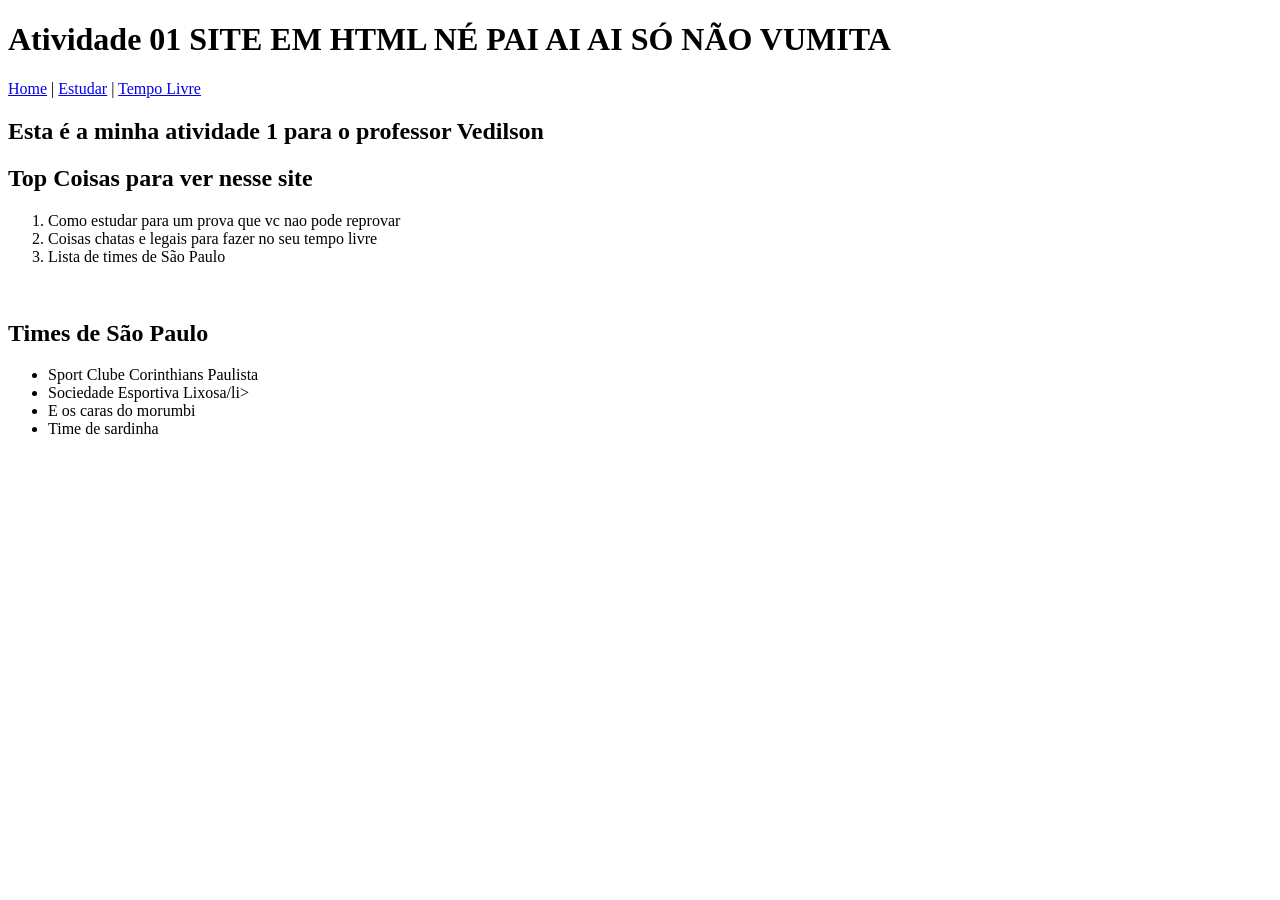
<file: 2 semestre/HTML/Atividade01HTML/index.html>
<!DOCTYPE html>
<html lang="pt-br">

<head>
    <meta charset="UTF-8">
    <meta name="viewport" content="width=device-width, initial-scale=1.0">
    <title> RAFEX | Home</title>
</head>

<body>

    <h1>Atividade 01 SITE EM HTML NÉ PAI AI AI SÓ NÃO VUMITA</h1>

    <p>
        <a href="index.html">Home</a>
        |
        <a href="estudo.html">Estudar</a>
        |
        <a href="livre.html">Tempo Livre</a>
    </p>

    <h2><b>Esta é a minha atividade 1 para o professor Vedilson</b></h2>

    <h2><b>Top Coisas para ver nesse site </b></h2>
    <ol>
        <li>Como estudar para um prova que vc nao pode reprovar </li>
        <li>Coisas chatas e legais para fazer no seu tempo livre</li>
        <li>Lista de times de São Paulo</li>

    </ol>

    <br>

    <h2>Times de São Paulo</h2>
    <ul>
        <li>Sport Clube Corinthians Paulista</li>
        <li>Sociedade Esportiva Lixosa/li>
        <li>E os caras do morumbi</li>
        <li>Time de sardinha</li>
    </ul>

</body>

</html>
</file>
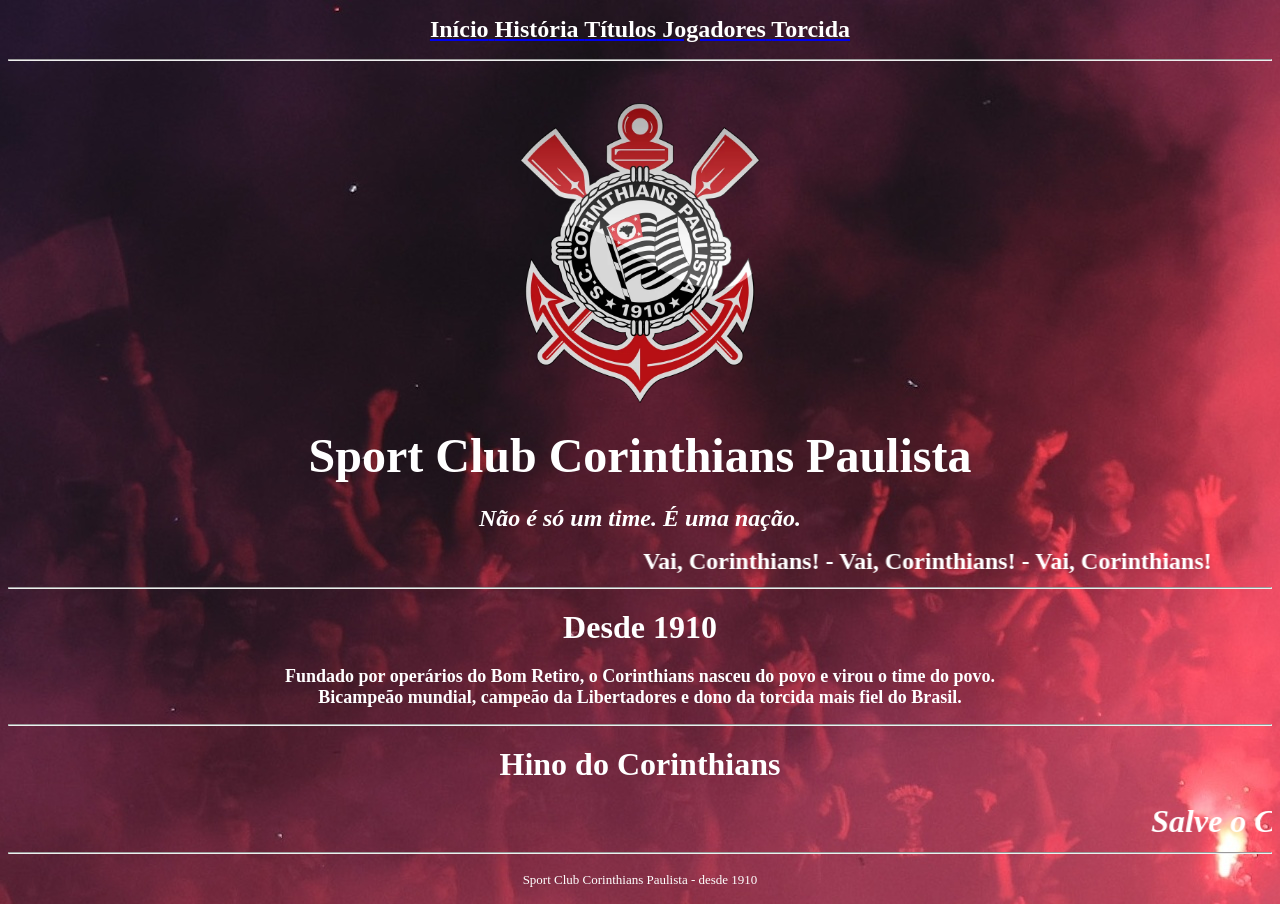
<file: 2 semestre/HTML/Atividade02SiteCriatividade/index.html>
<!DOCTYPE html>
<html lang="pt-br">

<head>
    <meta charset="UTF-8">
    <meta name="viewport" content="width=device-width, initial-scale=1.0">
    <title>Corinthians | Tudo sobre o Timão</title>
</head>

<!-- imagem de fundo da pagina -->

<body background="./img/final-paulista2025.jpg">

    <!-- menu de navegacao entre as paginas -->
    <p align=center>
        <font size="5"><b>
                <a href="./index.html">
                    <font color="white">Início</font>
                </a>
                <a href="./pages/HistoriaDoCorinthians.html">
                    <font color="white">História</font>
                </a>
                <a href="./pages/TitulosDoCorinthians.html">
                    <font color="white">Títulos</font>
                </a>
                <a href="./pages/JogadoresFamososDoCorinthians.html">
                    <font color="white">Jogadores</font>
                </a>
                <a href="./pages/TorcidaDoCorinthians.html">
                    <font color="white">Torcida</font>
                </a>
            </b></font>
    </p>
    <hr>

    <!-- cabecalho com escudo titulo e frase passando -->
    <br>
    <p align=center><img src="./img/timao.webp" alt="escudo do Corinthians" width="300"></p>
    <h1 align=center>
        <font color="white" size="7">Sport Club Corinthians Paulista</font>
    </h1>
    <p align=center>
        <font color="white" size="5"><b><i>Não é só um time. É uma nação.</i></b></font>
    </p>
    <marquee behavior="alternate" scrollamount="4">
        <font color="white" size="5"><b>Vai, Corinthians! - Vai, Corinthians! - Vai, Corinthians!</b></font>
    </marquee>
    <br>
    <hr>

    <!-- secao desde 1910 -->
    <h2 align=center>
        <font color="white" size="6">Desde 1910</font>
    </h2>
    <p align=center>
        <font color="white" size="4"><b>Fundado por operários do Bom Retiro, o Corinthians nasceu do povo e virou o time
                do povo.<br>
                Bicampeão mundial, campeão da Libertadores e dono da torcida mais fiel do Brasil.</b></font>
    </p>
    <hr>

    <!-- secao hino do corinthians -->
    <h2 align=center>
        <font color="white" size="6">Hino do Corinthians</font>
    </h2>
    <marquee behavior="scroll" direction="left" scrollamount="8">
        <font color="white" size="6"><b><i>Salve o Corinthians - O campeão dos campeões - Eternamente - Dentro dos
                    nossos corações - Salve o Corinthians - De tradições e glórias mil - Tu és orgulho - Dos
                    desportistas do Brasil - Teu passado é uma bandeira - Teu presente é uma lição - Figuras entre os
                    primeiros - Do nosso esporte bretão - Corinthians grande - Sempre altaneiro - És do Brasil - O clube
                    mais brasileiro</i></b></font>
    </marquee>
    <hr>

    <!-- rodape do site -->
    <p align=center>
        <font size="2" color="white">Sport Club Corinthians Paulista - desde 1910</font>
    </p>

</body>

</html>
</file>
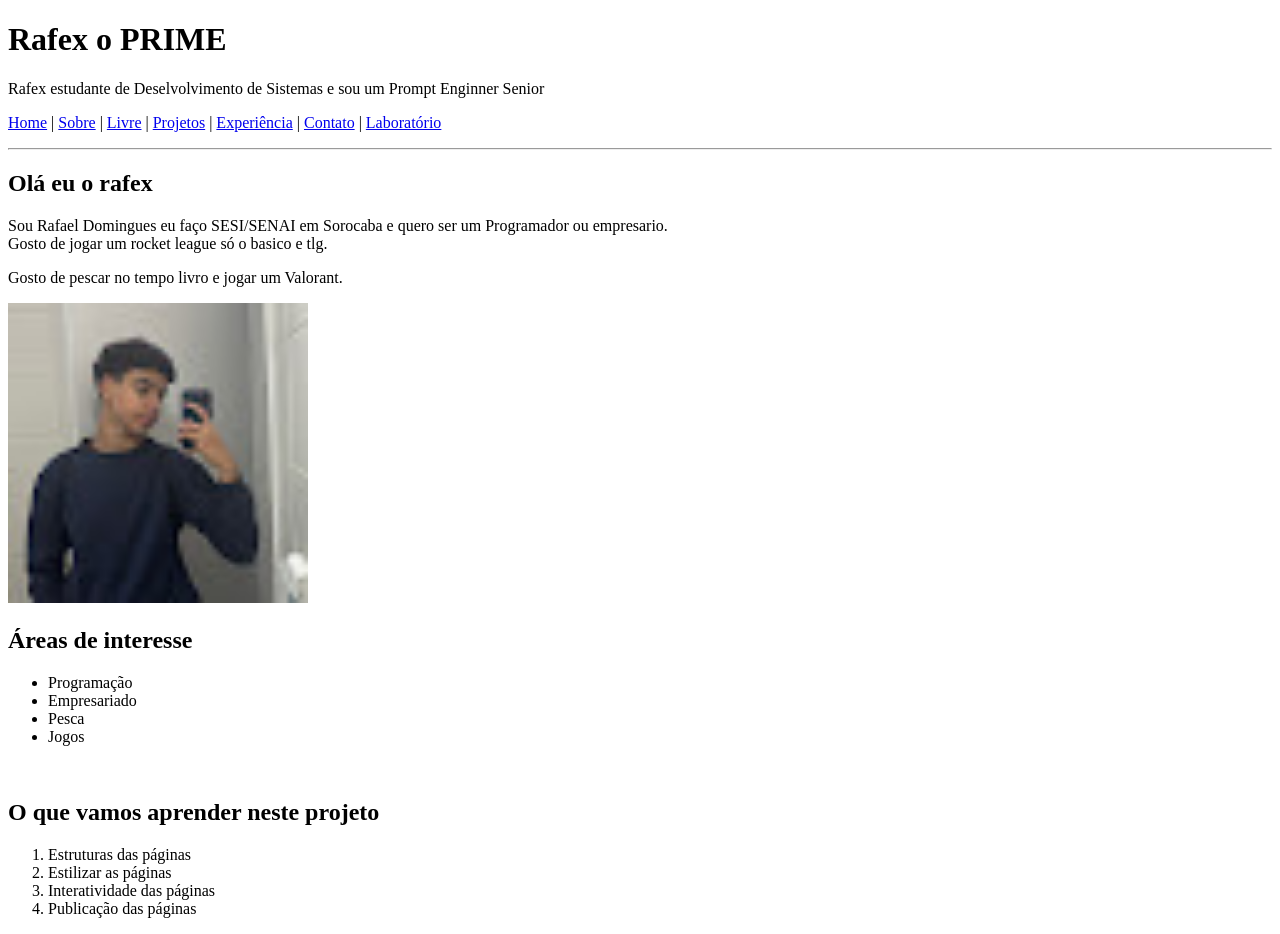
<file: 2 semestre/HTML/Aula01HTML/index.html>
<!DOCTYPE html>
<!-- Informar ao navegador que este ducmento utiliza HTML 5 -->
<html lang="pt-br">
<!--  
    A tag HTML deverá envolver  todo o corpo do site
    O atributo lang informa o que conteúdo está em determinado idioma pt-br = portugues do brasil
    -->

<head>

    <!-- 
         A tag <head> guarda informações sobre a página
         o conteúdo de head normalmente não aparece diretamente na página vísivel
     -->

    <meta charset="UTF-8">
    <!-- UTF-8 difine a condificação de caracteres (á, ç, ã, ü, ë, etc...) -->

    <meta name="viewport" content="width=device-width, initial-scale=1.0">
    <!-- viewport difine a largura do contéudo do site
     width= device - width define que a largura será correspondente ao tamanho de tela do usuario
     intial - scale = 1.0 a define que o zoom será a padrão 
     -->

    <meta name="author" content="O tal do Rafex">
    <!-- author define o autor do site -->

    <meta name="description" content="site muito bom">
    <!-- description define a descrição do site -->

    <title> RAFEX | Inicio </title>
    <!-- title define o título do site -->

</head>

<body>

    <!-- A tag body define o corpo do site
         todo o conteúdo que será exibido na página deve estar dentro da tag body 
     -->

    <h1>Rafex o PRIME</h1>

    <!-- h1 serve para definir o maior titulo do site e so pode ter um por site -->

    <p>Rafex estudante de Deselvolvimento de Sistemas e sou um Prompt Enginner Senior</p>
    <!-- 
        A tag "p" serve para definir um parágrafo de texto
    -->

    <p>
        <a href="index.html">Home</a>
        |
        <a href="sobre.html">Sobre</a>
        |
        <a href="livre.html">Livre</a>
        |
        <a href="projetos.html">Projetos</a>
        |
        <a href="experiencia.html">Experiência</a>
        |
        <a href="contato.html">Contato</a>
        |
        <a href="laboratorio.html" target="_blank">Laboratório</a>

    </p>

    <hr>

    <h2>Olá eu o rafex</h2>
    <p>
        Sou Rafael Domingues eu faço SESI/SENAI em Sorocaba e quero ser um Programador ou empresario. <br>
        Gosto de jogar um rocket league só o basico e tlg.
    </p>
    <p>Gosto de pescar no tempo livro e jogar um Valorant.</p>

    <img src="./img/fotorafex.jpg" alt="Foto do na frente do espelho" width="300">

    <!-- a tag img serv para adicionar imagens ao site
    src = source = sumber
    alt = alternative = alternativo para caso se imagem nao carregar 
    width = largura da imagem em pixels da foto (so colocar um numero sem o px) ex: 200
    height = altura da imagem em pixels da foto (so colocar um numero sem o px) ex: 200
    -->

    <br>

    <h2>Áreas de interesse</h2>
    <ul>
        <li>Programação</li>
        <li>Empresariado</li>
        <li>Pesca</li>
        <li>Jogos</li>
        <!-- lista nao ordenada porque usamos o ul unordered list -->
    </ul>

    <br>

    <h2>O que vamos aprender neste projeto</h2>
    <ol>
        <li>Estruturas das páginas</li>
        <li>Estilizar as páginas</li>
        <li>Interatividade das páginas</li>
        <li>Publicação das páginas</li>
        <!-- Lista ordernada que usa o ol orderned list -->
    </ol>

</body>

</html>
</file>
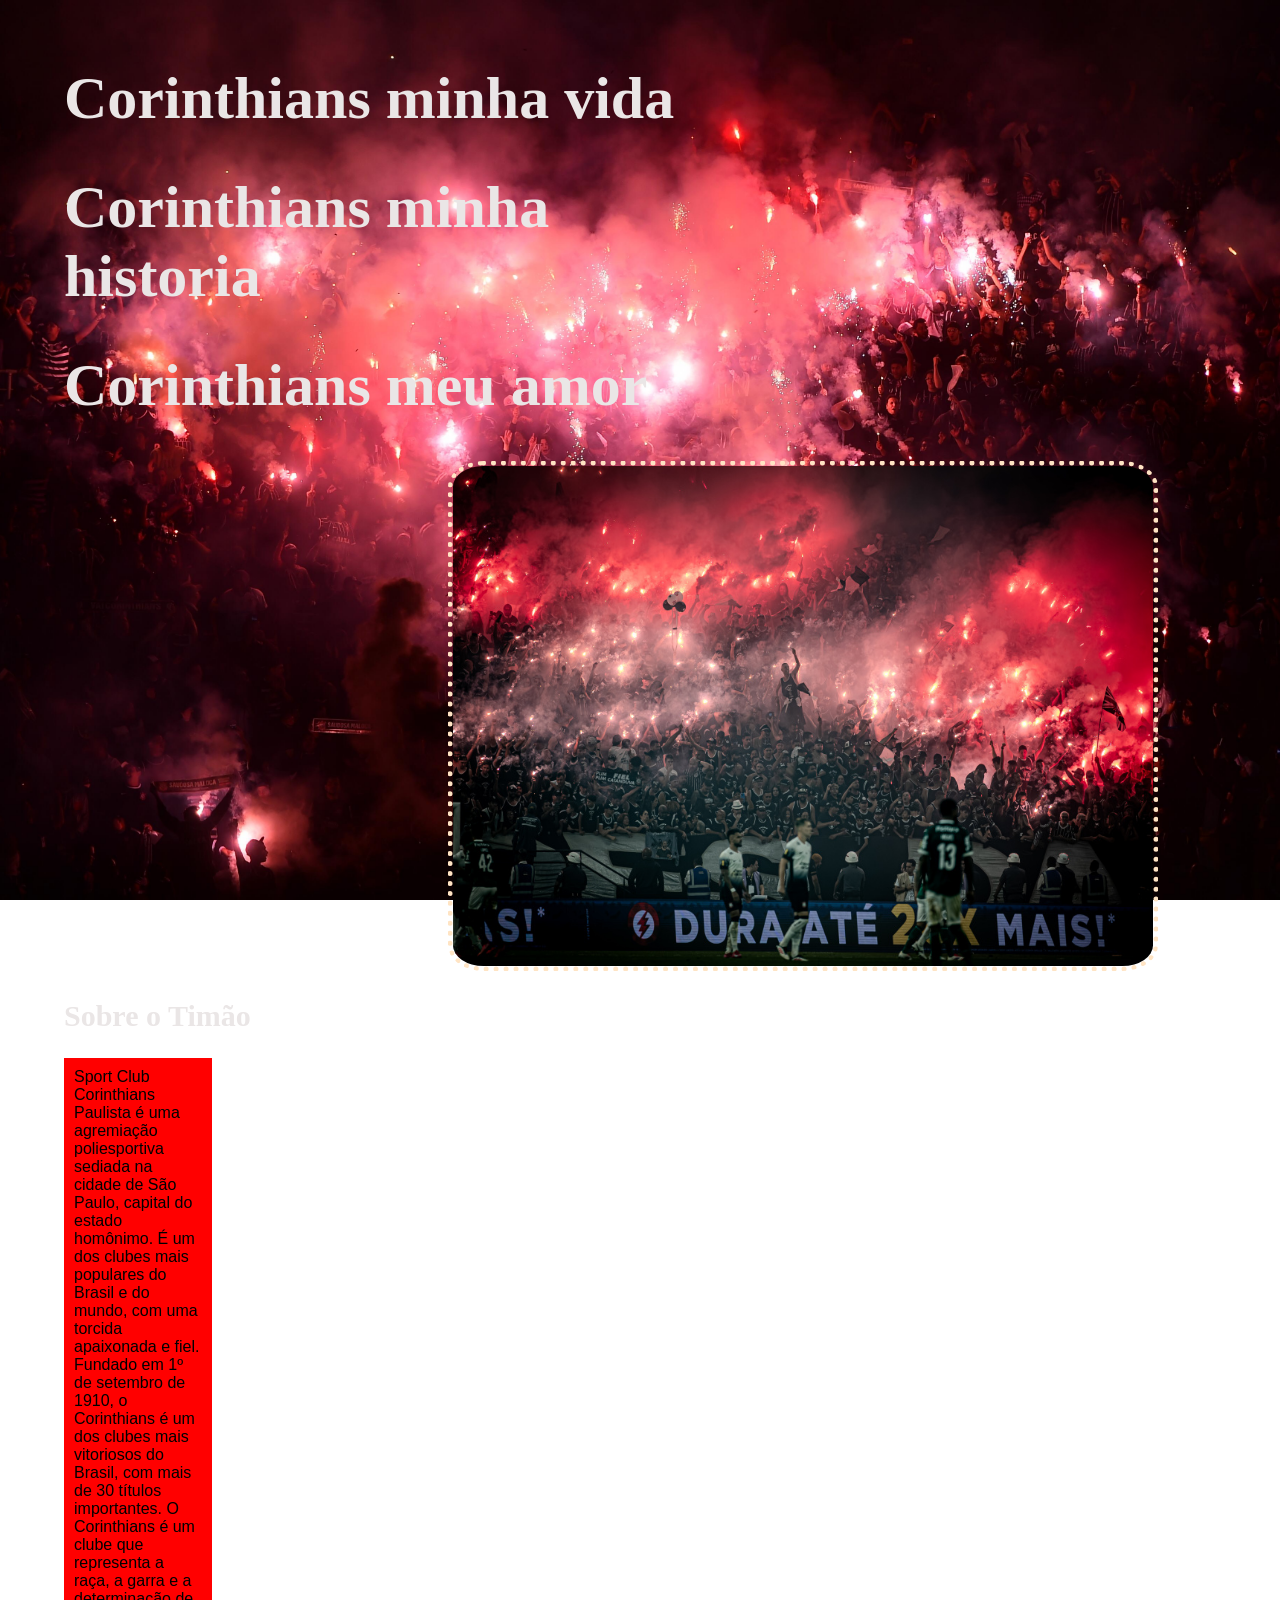
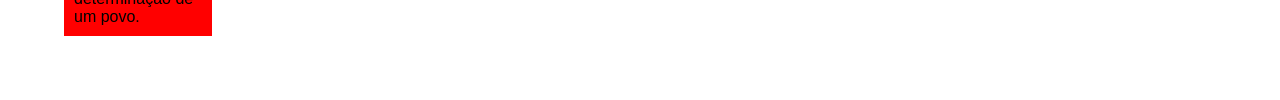
<file: 2 semestre/HTML/Aula02HTML/index.html>
<!DOCTYPE html>
<html lang="pt-br">

<head>
    <meta charset="UTF-8">
    <meta name="viewport" content="width=device-width, initial-scale=1.0">

    <style>
        body {
            background-image: url(./img/Sinalizadores.jpg);
            /* Aumenta o tamanho da imagem */
            background-size: cover;
            /* Deixa a imagem fixada */
            background-attachment: fixed;
            /* Cobre o fundo */
            background-repeat: no-repeat;
            /* Centraliza a imagem */
            background-position: center;
            /* Adiciona um gradiente ao fundo */
            width: 50%;
            margin: 5%;
        }

        h1 {
            font-family: serif;
            font-size: 60px;
            text-align: left;
            color: rgb(234, 230, 230);
        }

        #foto-torcida2025 {
            border-radius: 5%;
            margin-left: 60%;
            border-top: 3%;
            width: 700px;
            height: 500px;
            border-width: 5px;
            border-color: bisque;
            border-style: dotted;
        }

        p {
            font-family: 'Segoe UI', Tahoma, Geneva, Verdana, sans-serif;
            width: 20%;
            background-color: rgb(255, 0, 0);
            border: dotted 10px red;

        }

        h2 {
            font-family: serif;
            font-size: 30px;
            text-align: left;
            text-shadow: 4px 5%4px 2px rgb(233, 31, 31);
            color: rgb(234, 230, 230);
        }

        .sobre-mim {
            margin-top: 5%;
            margin-bottom: 5%;
            margin-left: 5%;
            margin-right: 5%;
        }

    </style>

    <title>Sport Clube Corinthians Paulista</title>
</head>

<body>
    <h1>Corinthians minha vida</h1>
    <h1>Corinthians minha historia</h1>
    <h1>Corinthians meu amor</h1>


    <img id="foto-torcida2025" src="./img/paulista2025.jpg" alt="foto yuri alberto de lado">

    <h2>Sobre o Timão</h2>
    <p id="sobre-min">
        Sport Club Corinthians Paulista é uma agremiação poliesportiva sediada na cidade de São Paulo, capital do estado
        homônimo. É um dos clubes mais populares do Brasil e do mundo, com uma torcida apaixonada e fiel.
        Fundado em 1º de setembro de 1910, o Corinthians é um dos clubes mais vitoriosos do Brasil, com mais de 30
        títulos importantes.
        O Corinthians é um clube que representa a raça, a garra e a determinação de um povo.
    </p>


</body>

</html>
</file>
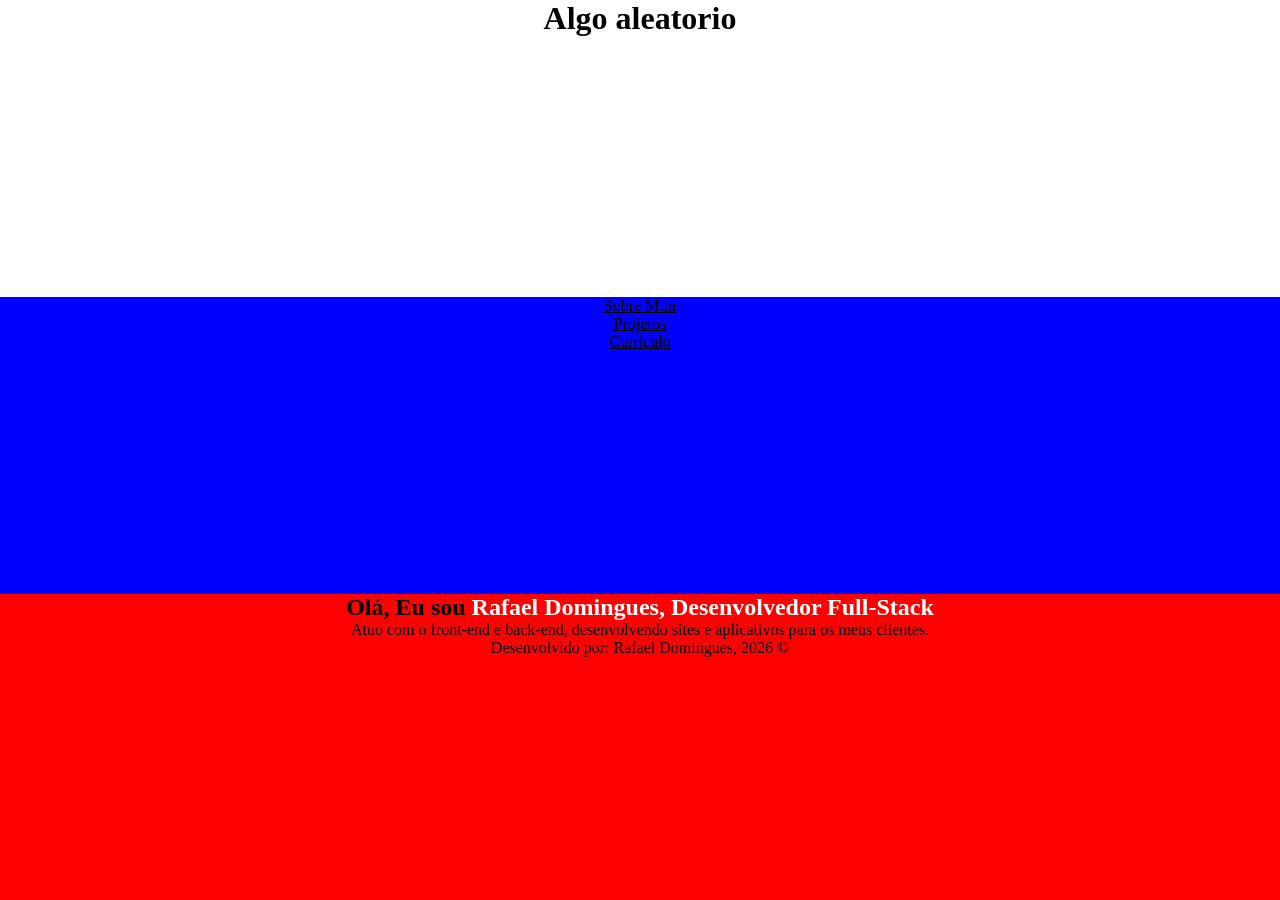
<file: 2 semestre/HTML/Aula04HTML/index.html>
<!DOCTYPE html>
<html lang="en">
<head>
    <meta charset="UTF-8">
    <meta name="viewport" content="width=h1, initial-scale=1.0">
    <title>Document</title>
    <link rel="stylesheet" href="./style/style.css">
</head>
<body>

    <div class="header">  
        <h1>Algo aleatorio </h1>
    </div>

    <div class="main">
        <ul>
            <li>
                <a href=".pages/SobreMim.html">Sobre Mim</a>
            </li>
            <li>
                <a href=".pages/Projetos.html">Projetos</a>
            </li>
            <li>
                <a href="./pages/Curriculo.html">Curriculo</a>
            </li>
        </ul>
    </div>

    <div class="footer">

        <h2>Olá, Eu sou <span id="meu-nome">Rafael Domingues, Desenvolvedor Full-Stack</span></h2>
        
        <p> Atuo com o front-end e back-end, desenvolvendo sites e aplicativos para os meus clientes.</p>

        <p>Desenvolvido por: Rafael Domingues, 2026 &copy;</p>
    </div>
        
    
</body>
</html>
</file>
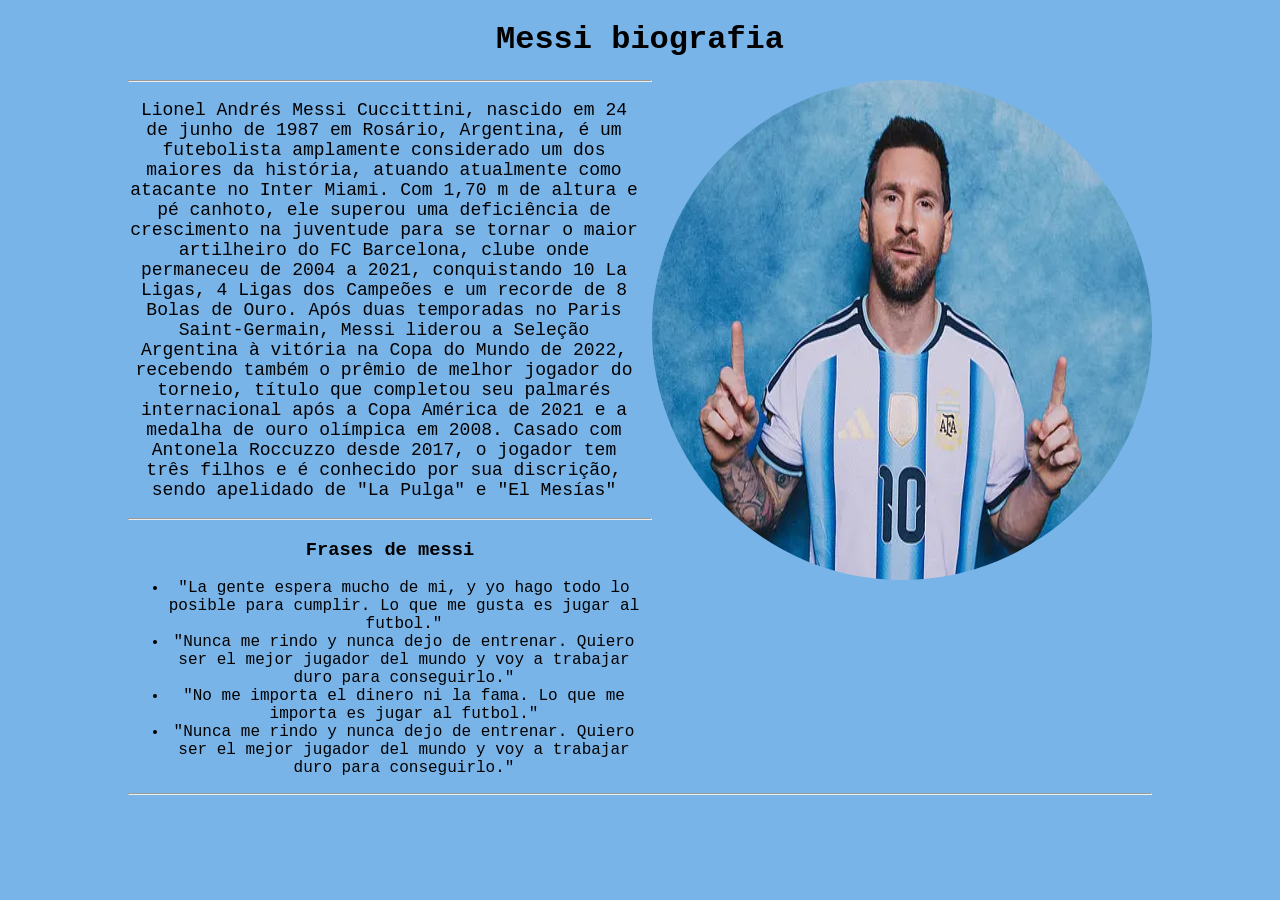
<file: 2 semestre/HTML/Biografia/index.html>
<!DOCTYPE html>
<html lang="pt-br">
<head>
    <meta charset="UTF-8">
    <meta name="viewport" content="width=, initial-scale=1.0">
    <title>Messi Biografia</title>
    <meta name="description" content="Biografia Rafael Domingues">
    <meta name="keywords" content="Rafael Domingues, Biografia, Desenvolvimento de Sistemas, Senai">
    <meta name="author" content="Rafael Domingues">

    <style>

        body{
            background-color: rgb(121, 180, 232);
            margin-left: 10%;
            margin-right: 10%;
        }

        title{
            background-color: bisque;
            font-family: 'Courier New', Courier, monospace;
            color:black;   
        }
        p{
            text-align: center;
            font-family: 'Courier New', Courier, monospace;
            color:black;  
            margin-right: 50%; 
            font-size: large;
        }

        img{
            width: 500px;
            height: 500px;
            float: right;
            border-radius: 50%;
        }

        h1{
            color: black;
            font-family: 'Courier New', Courier, monospace;
            text-align: center;
        }
        h3{
            color: black;
            font-family: 'Courier New', Courier, monospace;
            text-align: center;
        }
        ul{
            color: black;
            font-family: 'Courier New', Courier, monospace;
            text-align: center;
            margin-right: 50%;
            font-size: medium;
        }
    </style>


    
</head>
<body>


    <title>Biografia messi</title>

    <h1>Messi biografia</h1>
    
    <img src="./img/messi.webp" alt="foto do messi com 2 maos para cima apontado para o ceu">

    <hr>

   <p>Lionel Andrés Messi Cuccittini, nascido em 24 de junho de 1987 em Rosário, Argentina, é um futebolista
    amplamente considerado um dos maiores da história, atuando atualmente como atacante no Inter Miami.
    Com 1,70 m de altura e pé canhoto, ele superou uma deficiência de crescimento na juventude para se tornar
    o maior artilheiro do FC Barcelona, clube onde permaneceu de 2004 a 2021, conquistando 10 La Ligas, 4
    Ligas dos Campeões e um recorde de 8 Bolas de Ouro.
    Após duas temporadas no Paris Saint-Germain, Messi liderou a Seleção Argentina à vitória na Copa do Mundo
    de 2022, recebendo também o prêmio de melhor jogador do torneio, título que completou
    seu palmarés internacional após a Copa América de 2021 e a medalha de ouro olímpica em 2008.
    Casado com Antonela Roccuzzo desde 2017, o jogador tem três filhos e é conhecido por sua discrição,
    sendo apelidado de "La Pulga" e "El Mesías"</p>

    <hr>

    <h3>Frases de messi</h3>
    
    <ul>
        <li>"La gente espera mucho de mi, y yo hago todo lo posible para cumplir. Lo que me gusta es jugar al futbol."
        </li>
        <li>"Nunca me rindo y nunca dejo de entrenar. Quiero ser el mejor jugador del mundo y voy a trabajar duro para conseguirlo."
        </li>
        <li>"No me importa el dinero ni la fama. Lo que me importa es jugar al futbol."
        </li>
        <li>"Nunca me rindo y nunca dejo de entrenar. Quiero ser el mejor jugador del mundo y voy a trabajar duro para conseguirlo."
        </li>
    </ul>



    <hr>

    

</body>

</html>
</file>
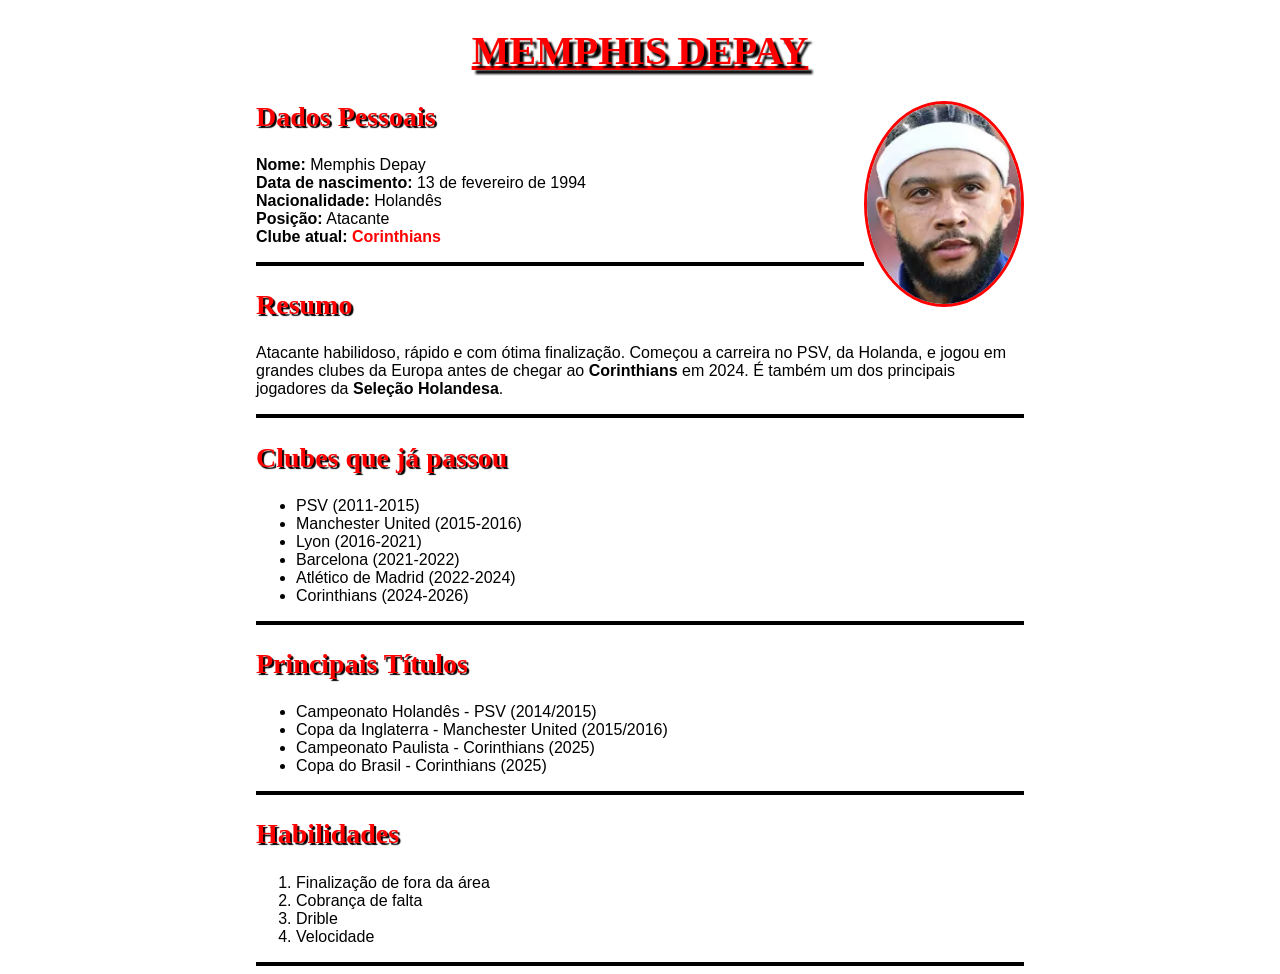
<file: 2 semestre/HTML/Curriculo/index.html>
<!DOCTYPE html>
<html lang="pt-br">
<head>
    <meta charset="UTF-8">
    <meta name="viewport" content="width=device-width, initial-scale=1.0">
    <title>Currículo do MEMPHIS DEPAY</title>

    <style>

        body{
            margin-left: 20%;
            margin-right: 20%;
            font-family: 'Segoe UI', Tahoma, Geneva, Verdana, sans-serif;
        }

        /* foto redonda com borda vermelha, do lado direito */
        #foto-curriculo{
            width: 20%;
            border-radius: 50%;
            border: 3px solid red;
            background-color: red;
            float: right;
        }

        h1{
            color: red;
            text-align: center;
            text-decoration: underline;
            text-shadow: 4px 4px 2px black;
            font-family: 'Times New Roman', Times, serif;
            font-size: 40px;
        }

        h2{
            color: red;
            font-family: 'Times New Roman', Times, serif;
            font-size: 28px;
            text-shadow: 2px 2px 1px black;
        }

        hr{
            border: 2px solid black;
        }

        .destaque{
            color: red;
        }

    </style>

</head>
<body>
    <h1>MEMPHIS DEPAY</h1>
    <img id="foto-curriculo" src="./img/memphis.webp" alt="Foto do Memphis Depay">

    <h2>Dados Pessoais</h2>
    <p id="texto-memphis">
        <b>Nome:</b> Memphis Depay <br>
        <b>Data de nascimento:</b> 13 de fevereiro de 1994 <br>
        <b>Nacionalidade:</b> Holandês <br>
        <b>Posição:</b> Atacante <br>
        <b>Clube atual:</b> <b class="destaque">Corinthians</b>
    </p>
    <hr>

    <h2>Resumo</h2>
    <p>
        Atacante habilidoso, rápido e com ótima finalização. Começou a carreira no PSV, da Holanda,
        e jogou em grandes clubes da Europa antes de chegar ao <b>Corinthians</b> em 2024.
        É também um dos principais jogadores da <b>Seleção Holandesa</b>.
    </p>
    <hr>

    <h2>Clubes que já passou</h2>
    <ul id="Clubes-memphis">
        <li>PSV (2011-2015)</li>
        <li>Manchester United (2015-2016)</li>
        <li>Lyon (2016-2021)</li>
        <li>Barcelona (2021-2022)</li>
        <li>Atlético de Madrid (2022-2024)</li>
        <li>Corinthians (2024-2026)</li>
    </ul>
    <hr>

    <h2>Principais Títulos</h2>
    <ul>
        <li>Campeonato Holandês - PSV (2014/2015)</li>
        <li>Copa da Inglaterra - Manchester United (2015/2016)</li>
        <li>Campeonato Paulista - Corinthians (2025)</li>
        <li>Copa do Brasil - Corinthians (2025)</li>
    </ul>
    <hr>

    <h2>Habilidades</h2>
    <ol>
        <li>Finalização de fora da área</li>
        <li>Cobrança de falta</li>
        <li>Drible</li>
        <li>Velocidade</li>
    </ol>
    <hr>


</body>
</html>
</file>
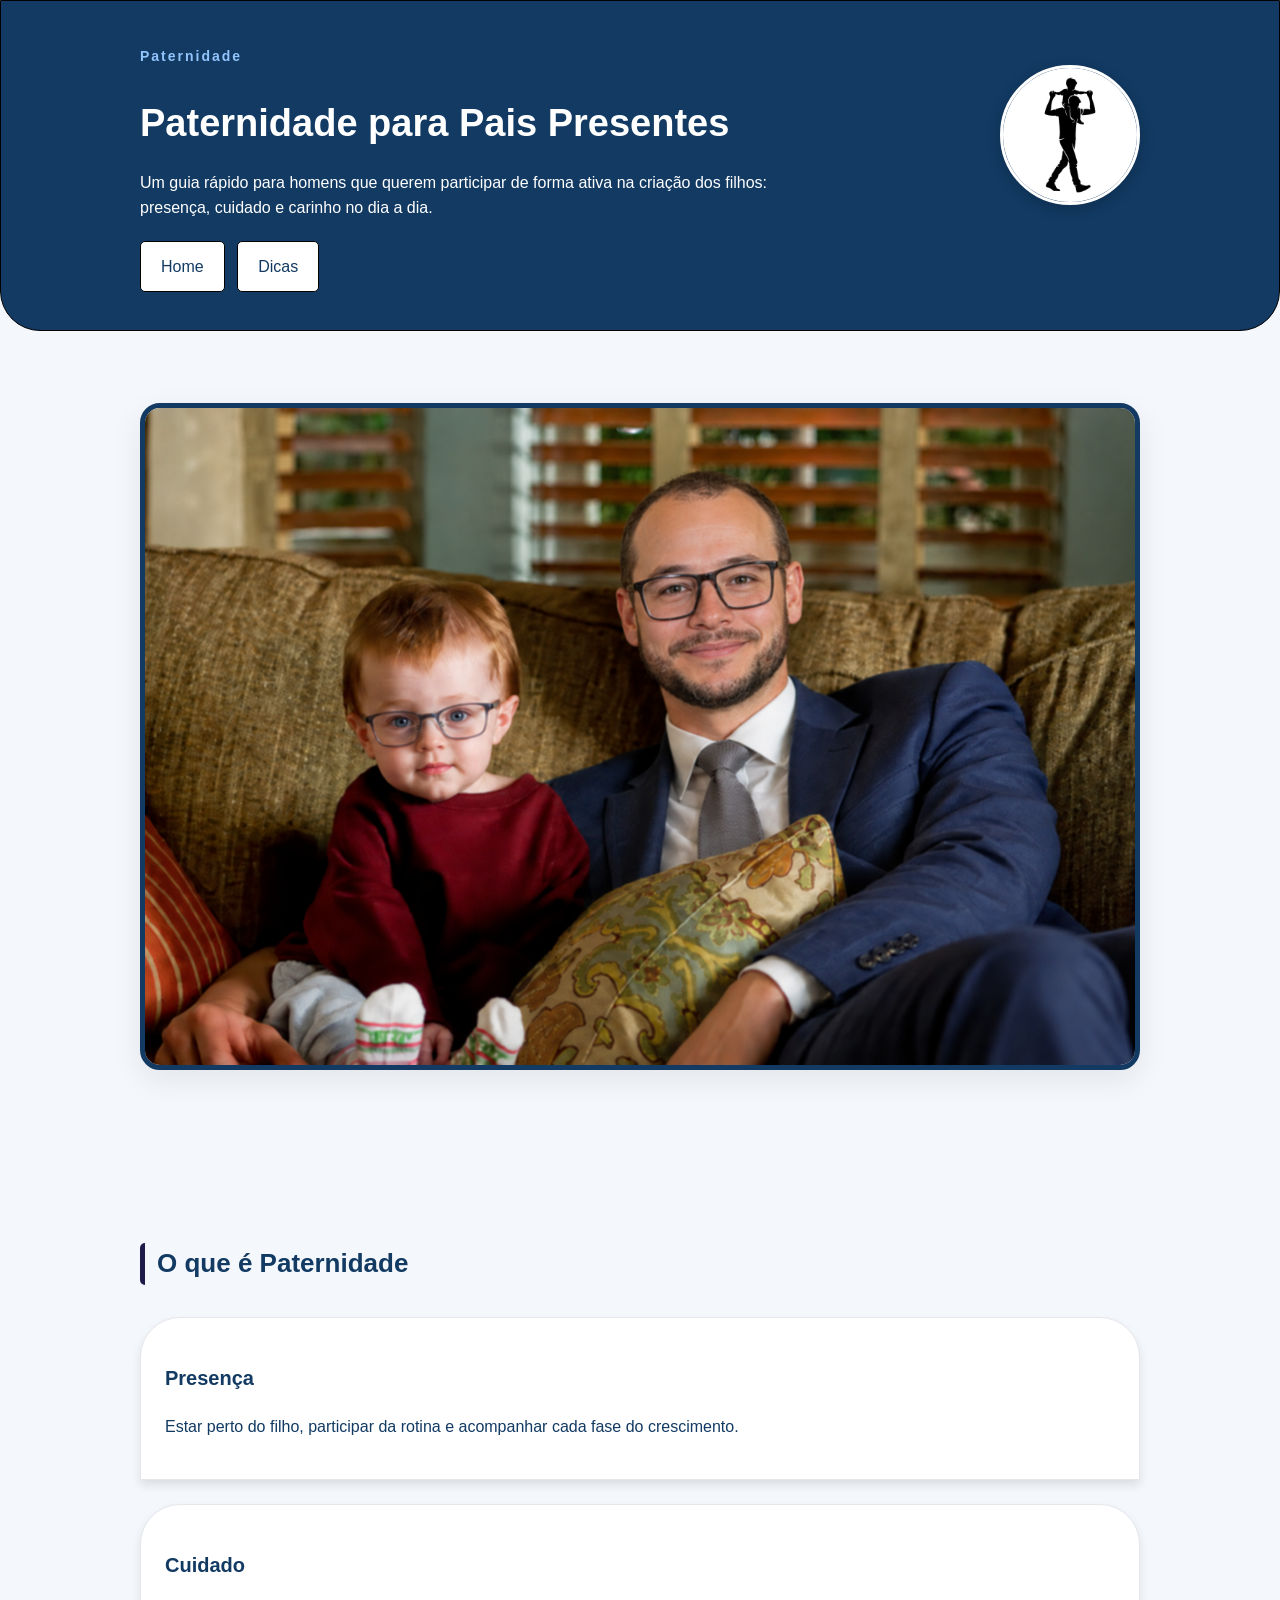
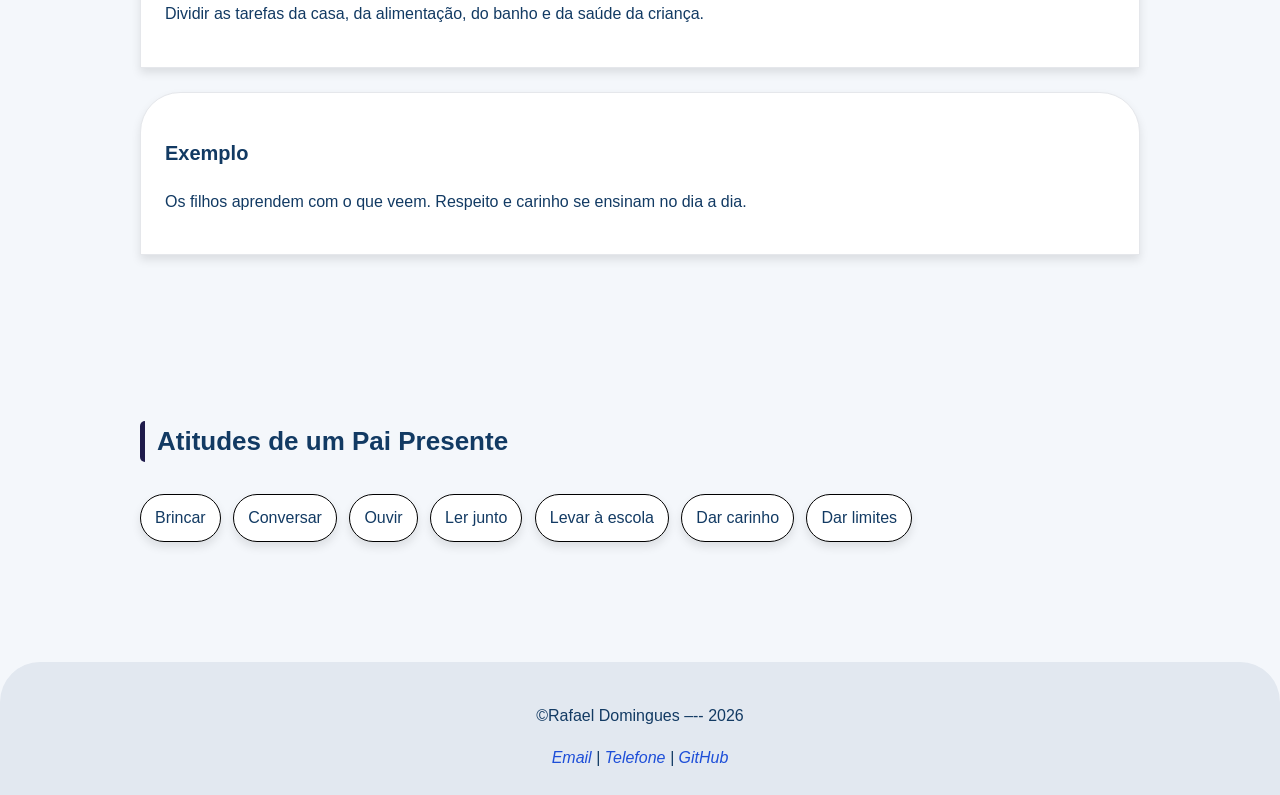
<file: 2 semestre/Sites/SiteMaternidade/index.html>
<!DOCTYPE html>
<html lang="pt-br">
<head>
    <meta charset="UTF-8">
    <meta name="viewport" content="width=device-width, initial-scale=1.0">
    <title>Paternidade | Ser Pai</title>
    <link rel="stylesheet" href="./style/style.css">
    <link rel="stylesheet" href="./style/style-sobre.css">
    
</head>
<body>
    <header class="cabecalho">
        <div class="container">
            <p class="etiqueta">Paternidade</p>

            <h1>Paternidade para Pais Presentes</h1>

            <p class="subtitulo">
                Um guia rápido para homens que querem participar de forma ativa
                na criação dos filhos: presença, cuidado e carinho no dia a dia.
            </p>

            <nav class="menu-principal">
                <ul class="menu-lista">
                    <li><a class="menu-link" href="index.html">Home</a></li>
                    <li><a class="menu-link" href="./pages/dicas.html">Dicas</a></li>
                </ul>
                <img  class="foto-pai"src="./img/pai.webp" alt="Pai e filho juntos">
            </nav>

        </div>
    </header>
    <main>
        <section class="secao">
            <div class="container">
                <img class="foto" src="./img/pai&filho.png" alt="Pai e filho juntos">

            </div>
        </section>
        <section class="secao">
            <div class="container">
                <h2 class="titulo-secao">O que é Paternidade</h2>

                <div class="grade-cards">
                    <article class="card">
                        <h3>Presença</h3>
                        <p>
                            Estar perto do filho, participar da rotina e
                            acompanhar cada fase do crescimento.
                        </p>
                    </article>
                    <article class="card">
                        <h3>Cuidado</h3>
                        <p>
                            Dividir as tarefas da casa, da alimentação, do banho
                            e da saúde da criança.
                        </p>
                    </article>
                    <article class="card">
                        <h3>Exemplo</h3>
                        <p>
                            Os filhos aprendem com o que veem. Respeito e carinho
                            se ensinam no dia a dia.
                        </p>
                    </article>

                </div>

            </div>
        </section>
        <section class="secao secao-tecnologias">
            <div class="container">
                <h2 class="titulo-secao">Atitudes de um Pai Presente</h2>

                <ul class="lista-tecnologias">
                    <li>Brincar</li>
                    <li>Conversar</li>
                    <li>Ouvir</li>
                    <li>Ler junto</li>
                    <li>Levar à escola</li>
                    <li>Dar carinho</li>
                    <li>Dar limites</li>
                </ul>
            </div>

        </section>
    </main>

    <footer class="rodape">
        <div class="container">
            <p>&copy;Rafael Domingues –-- 2026</p>
            <address>
                <a href="mailto:rafael@gmail.com">Email</a>
                <span> | </span>
                <a href="tel:+5515998080000">Telefone</a>
                <span> | </span>
                <a href="https://github.com/rafaeldominguesdev" target="_blank">GitHub</a>
                


            </address>
        </div>

           
    </footer>

</body>
</html>
</file>
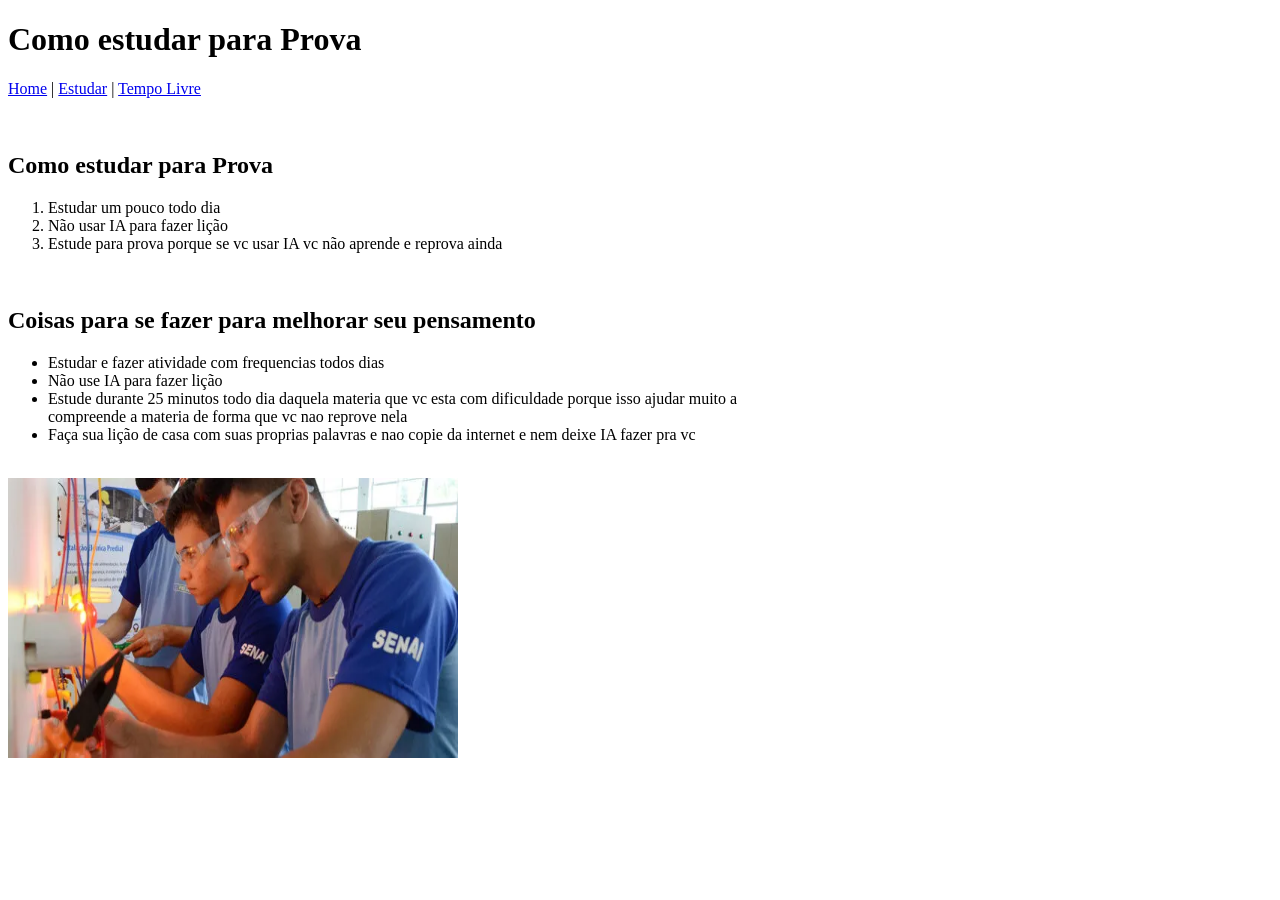
<file: 2 semestre/HTML/Atividade01HTML/estudo.html>
<!DOCTYPE html>
<html lang="pt-br">

<head>
    <meta charset="UTF-8">
    <meta name="viewport" content="width=device-width, initial-scale=1.0">
    <title>RAFEX | estudo</title>
</head>

<body>

    <title>Uma obra de arte de como estudar</title>
    
    <h1>Como estudar para Prova</h1>

    <p>
        <a href="index.html">Home</a>
        |
        <a href="estudo.html">Estudar</a>
        |
        <a href="livre.html">Tempo Livre</a>
    </p>

    <br>

    <h2><b></b> Como estudar para Prova</b></h2>
    <ol>
        <li>Estudar um pouco todo dia</li>
        <li>Não usar IA para fazer lição</li>
        <li>Estude para prova porque se vc usar IA vc não aprende e reprova ainda</li>
    </ol>

    <br>

    <h2><b>Coisas para se fazer para melhorar seu pensamento</b></h2>
    <ul>
        <li>Estudar e fazer atividade com frequencias todos dias</li>
        <li>Não use IA para fazer lição</li>
        <li>Estude durante 25 minutos todo dia daquela materia que vc esta com dificuldade porque isso ajudar muito a <br>
            compreende a materia de forma que vc nao reprove nela </li>
        <li>Faça sua lição de casa com suas proprias palavras e nao copie da internet e nem deixe IA fazer pra vc</li>
    </ul>
    
    <br>

    <img 
    src="./estudo.webp" 
    alt="Imagem de 3 pessoas com camisas da instituição SENAI fazendo uma solda em mecatronica"
    width="450"
    height="280">

</body>

</html>
</file>
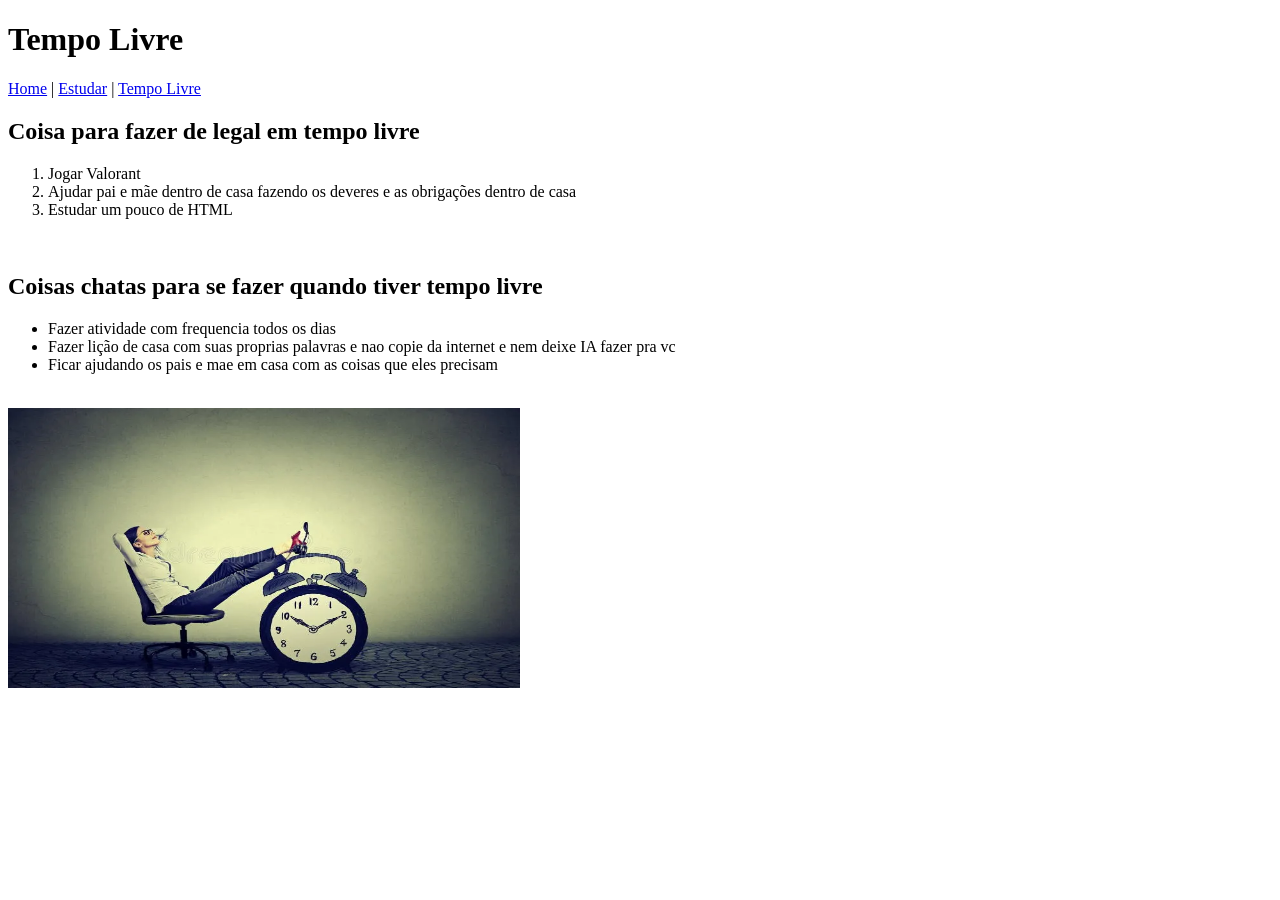
<file: 2 semestre/HTML/Atividade01HTML/livre.html>
<!DOCTYPE html>
<html lang="pt-br">

<head>
    <meta charset="UTF-8">
    <meta name="viewport" content="width=device-width, initial-scale=1.0">
    <title>RAFEX | Livre</title>
</head>

<body>

    <h1>Tempo Livre</h1>

    <p>
        <a href="index.html">Home</a>
        |
        <a href="estudo.html">Estudar</a>
        |
        <a href="livre.html">Tempo Livre</a>
    </p>

    <h2><b>Coisa para fazer de legal em tempo livre</b></h2>
    <ol>
        <li>Jogar Valorant</li>
        <li>Ajudar pai e mãe dentro de casa fazendo os deveres e as obrigações dentro de casa</li>
        <li>Estudar um pouco de HTML</li>
    </ol>

    <br>

    <h2>Coisas chatas para se fazer quando tiver tempo livre</h2>
    <ul>
        <li>Fazer atividade com frequencia todos os dias</li>
        <li>Fazer lição de casa com suas proprias palavras e nao copie da internet e nem deixe IA fazer pra vc</li>
        <li>Ficar ajudando os pais e mae em casa com as coisas que eles precisam</li>
    </ul>

    <br>

    <img 
    src="./tempolivre.webp" 
    alt="imagem de um cara sentado em cima de uma cadeira apoiando os pe em um relogio, com as costas viradas"
    width="512"
    height="280">


</body>
</html>
</file>
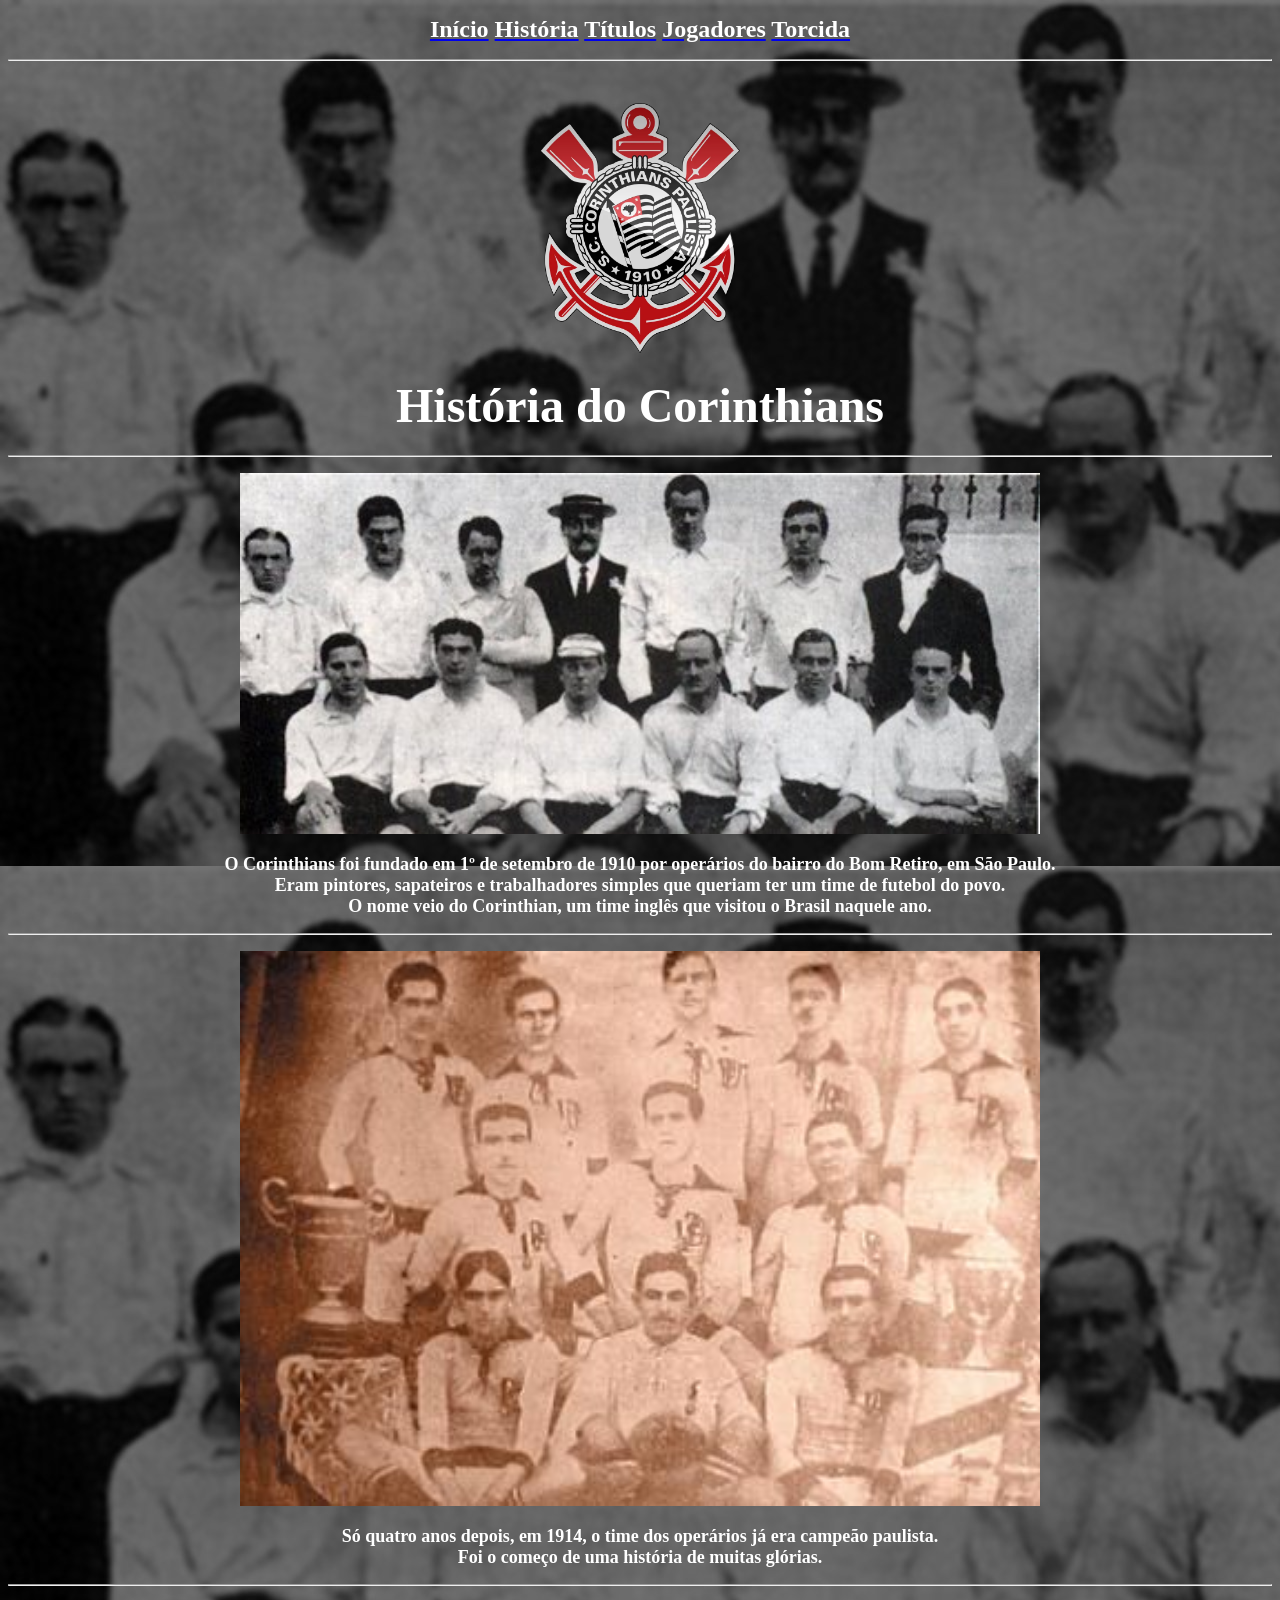
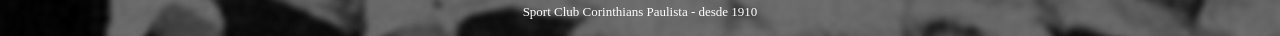
<file: 2 semestre/HTML/Atividade02SiteCriatividade/pages/HistoriaDoCorinthians.html>
<!DOCTYPE html>
<html lang="pt-br">

<head>
    <meta charset="UTF-8">
    <meta name="viewport" content="width=device-width, initial-scale=1.0">
    <title>Corinthians | História</title>
</head>

<!-- imagem de fundo da pagina -->
<body background="../img/fundo-operarios.jpg">

    <!-- menu de navegacao entre as paginas -->
    <p align=center><font size="5"><b>
        <a href="../index.html"><font color="white">Início</font></a>
        <a href="./HistoriaDoCorinthians.html"><font color="white">História</font></a>
        <a href="./TitulosDoCorinthians.html"><font color="white">Títulos</font></a>
        <a href="./JogadoresFamososDoCorinthians.html"><font color="white">Jogadores</font></a>
        <a href="./TorcidaDoCorinthians.html"><font color="white">Torcida</font></a>
    </b></font></p>
    <hr>

    <!-- cabecalho com escudo e titulo -->
    <br>
    <p align=center><img src="../img/timao.webp" alt="escudo do Corinthians" width="250"></p>
    <h1 align=center><font color="white" size="7">História do Corinthians</font></h1>
    <hr>

    <!-- secao: fundacao em 1910 -->
    <p align=center><img src="../img/time1910.jpg" alt="time do Corinthians em 1910" width="800"></p>
    <p align=center><font color="white" size="4"><b>
        O Corinthians foi fundado em 1º de setembro de 1910 por operários do bairro do Bom Retiro, em São Paulo.<br>
        Eram pintores, sapateiros e trabalhadores simples que queriam ter um time de futebol do povo.<br>
        O nome veio do Corinthian, um time inglês que visitou o Brasil naquele ano.
    </b></font></p>
    <hr>

    <!-- secao: campeao paulista de 1914 -->
    <p align=center><img src="../img/time1914.jpg" alt="Corinthians campeão paulista de 1914" width="800"></p>
    <p align=center><font color="white" size="4"><b>
        Só quatro anos depois, em 1914, o time dos operários já era campeão paulista.<br>
        Foi o começo de uma história de muitas glórias.
    </b></font></p>
    <hr>

    <!-- rodape do site -->
    <p align=center><font size="2" color="white">Sport Club Corinthians Paulista - desde 1910</font></p>

</body>

</html>
</file>
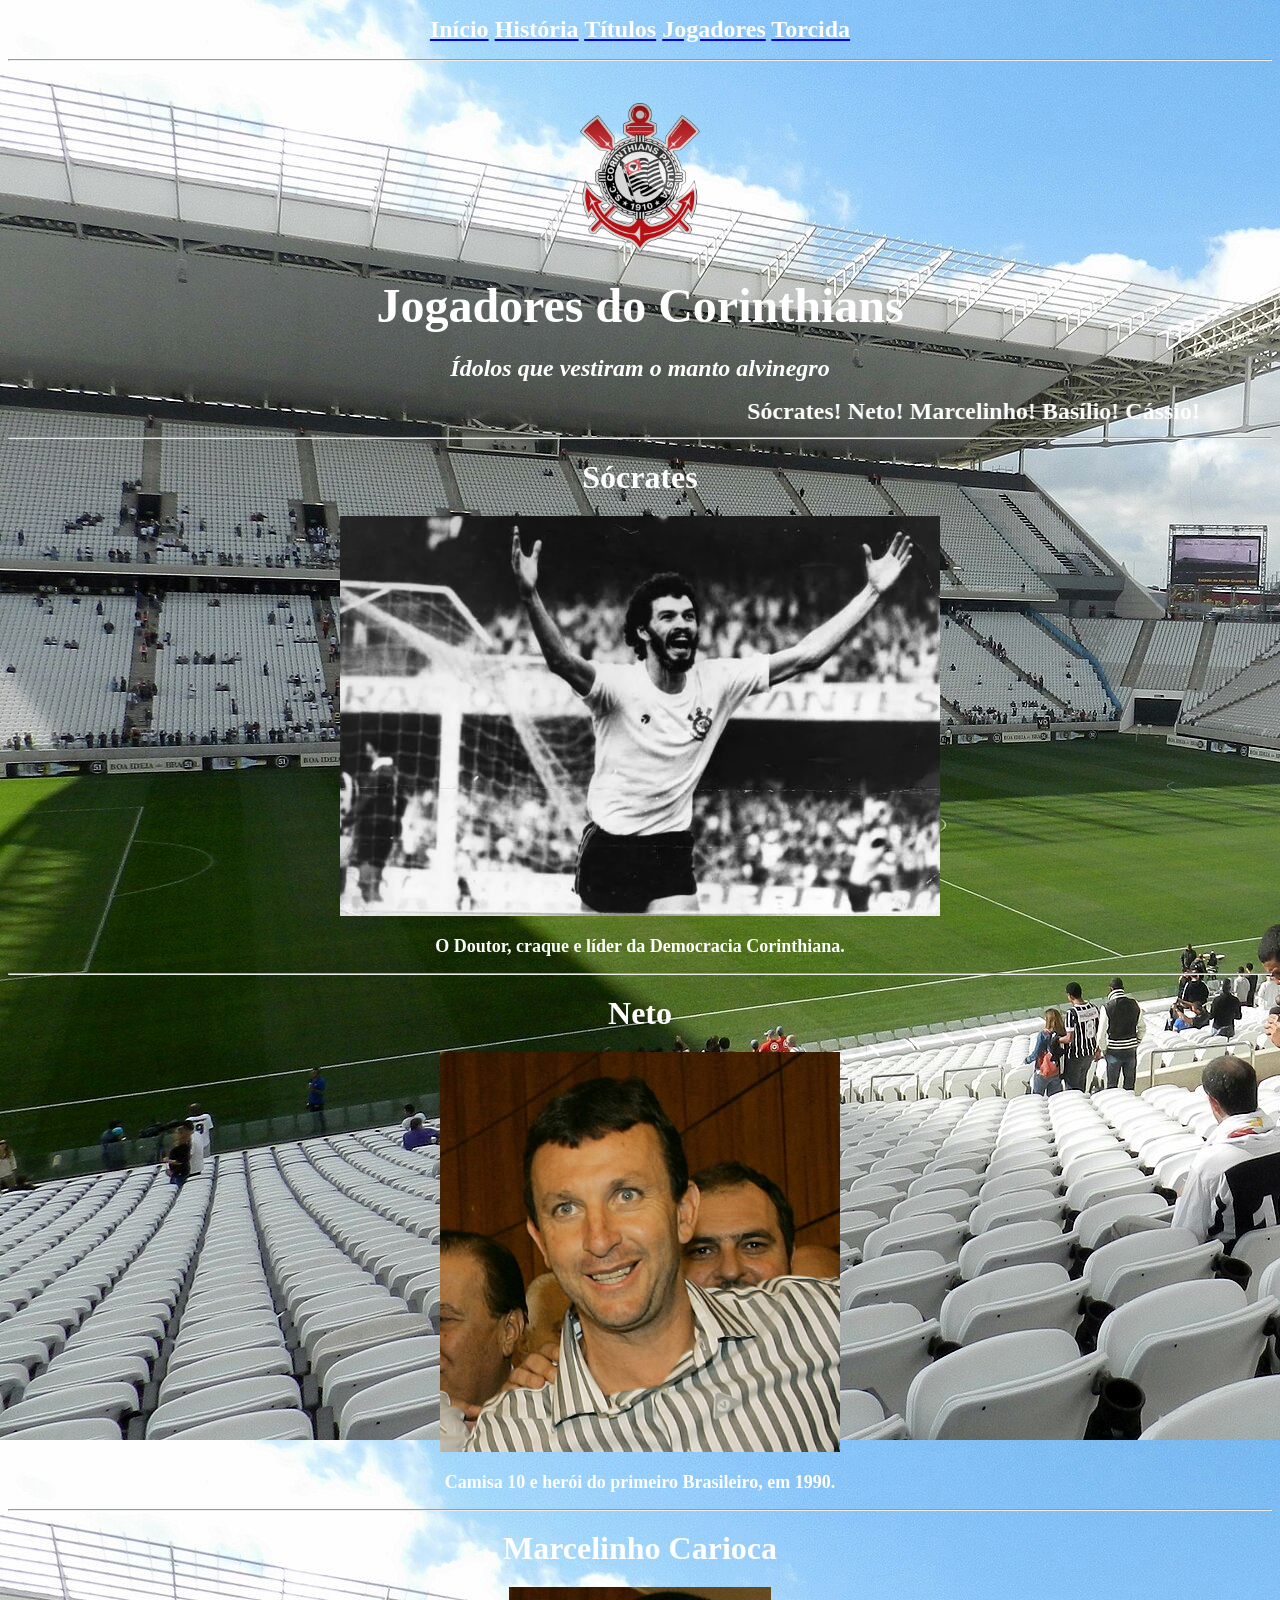
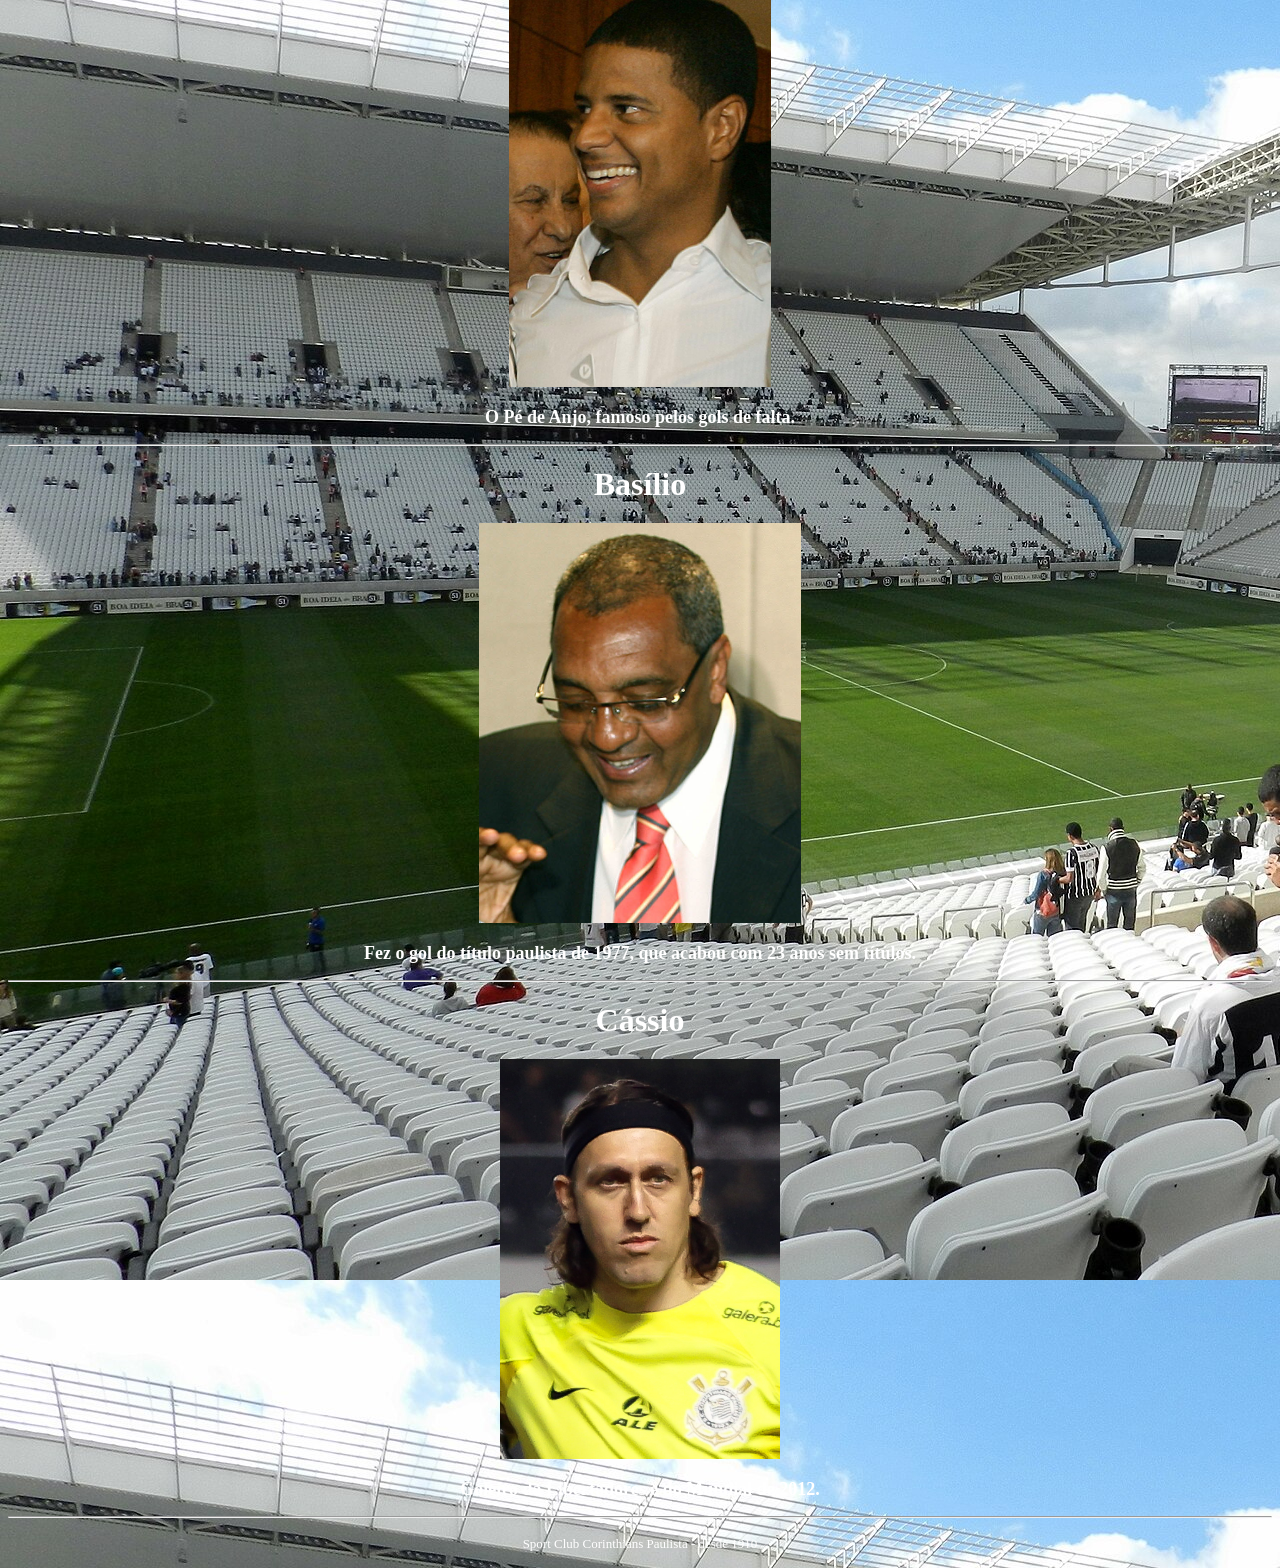
<file: 2 semestre/HTML/Atividade02SiteCriatividade/pages/JogadoresFamososDoCorinthians.html>
<!DOCTYPE html>
<html lang="pt-br">

<head>
    <meta charset="UTF-8">
    <meta name="viewport" content="width=device-width, initial-scale=1.0">
    <title>Corinthians | Jogadores</title>
</head>

<!-- imagem de fundo da pagina -->
<body background="../img/fundo-gramado.jpg">

    <!-- menu de navegacao entre as paginas -->
    <p align=center><font size="5"><b>
        <a href="../index.html"><font color="white">Início</font></a>
        <a href="./HistoriaDoCorinthians.html"><font color="white">História</font></a>
        <a href="./TitulosDoCorinthians.html"><font color="white">Títulos</font></a>
        <a href="./JogadoresFamososDoCorinthians.html"><font color="white">Jogadores</font></a>
        <a href="./TorcidaDoCorinthians.html"><font color="white">Torcida</font></a>
    </b></font></p>
    <hr>

    <!-- cabecalho com escudo, titulo e frase passando -->
    <br>
    <p align=center><img src="../img/timao.webp" alt="escudo do Corinthians" width="150"></p>
    <h1 align=center><font color="white" size="7">Jogadores do Corinthians</font></h1>
    <p align=center><font color="white" size="5"><b><i>Ídolos que vestiram o manto alvinegro</i></b></font></p>
    <marquee behavior="alternate" scrollamount="4">
        <font color="white" size="5"><b>Sócrates! Neto! Marcelinho! Basílio! Cássio!</b></font>
    </marquee>
    <br>
    <hr>

    <!-- secao: socrates -->
    <h2 align=center><font color="white" size="6">Sócrates</font></h2>
    <p align=center><img src="../img/socrates-pb.jpg" alt="Sócrates" height="400"></p>
    <p align=center><font color="white" size="4"><b>O Doutor, craque e líder da Democracia Corinthiana.</b></font></p>
    <hr>

    <!-- secao: neto -->
    <h2 align=center><font color="white" size="6">Neto</font></h2>
    <p align=center><img src="../img/neto.jpg" alt="Neto" height="400"></p>
    <p align=center><font color="white" size="4"><b>Camisa 10 e herói do primeiro Brasileiro, em 1990.</b></font></p>
    <hr>

    <!-- secao: marcelinho carioca -->
    <h2 align=center><font color="white" size="6">Marcelinho Carioca</font></h2>
    <p align=center><img src="../img/marcelinho.jpg" alt="Marcelinho Carioca" height="400"></p>
    <p align=center><font color="white" size="4"><b>O Pé de Anjo, famoso pelos gols de falta.</b></font></p>
    <hr>

    <!-- secao: basilio -->
    <h2 align=center><font color="white" size="6">Basílio</font></h2>
    <p align=center><img src="../img/basilio.jpg" alt="Basílio" height="400"></p>
    <p align=center><font color="white" size="4"><b>Fez o gol do título paulista de 1977, que acabou com 23 anos sem títulos.</b></font></p>
    <hr>

    <!-- secao: cassio -->
    <h2 align=center><font color="white" size="6">Cássio</font></h2>
    <p align=center><img src="../img/cassio.jpg" alt="Cássio" height="400"></p>
    <p align=center><font color="white" size="4"><b>Goleiro da Libertadores e do Mundial de 2012.</b></font></p>
    <hr>

    <!-- rodape do site -->
    <p align=center><font size="2" color="white">Sport Club Corinthians Paulista - desde 1910</font></p>

</body>

</html>
</file>
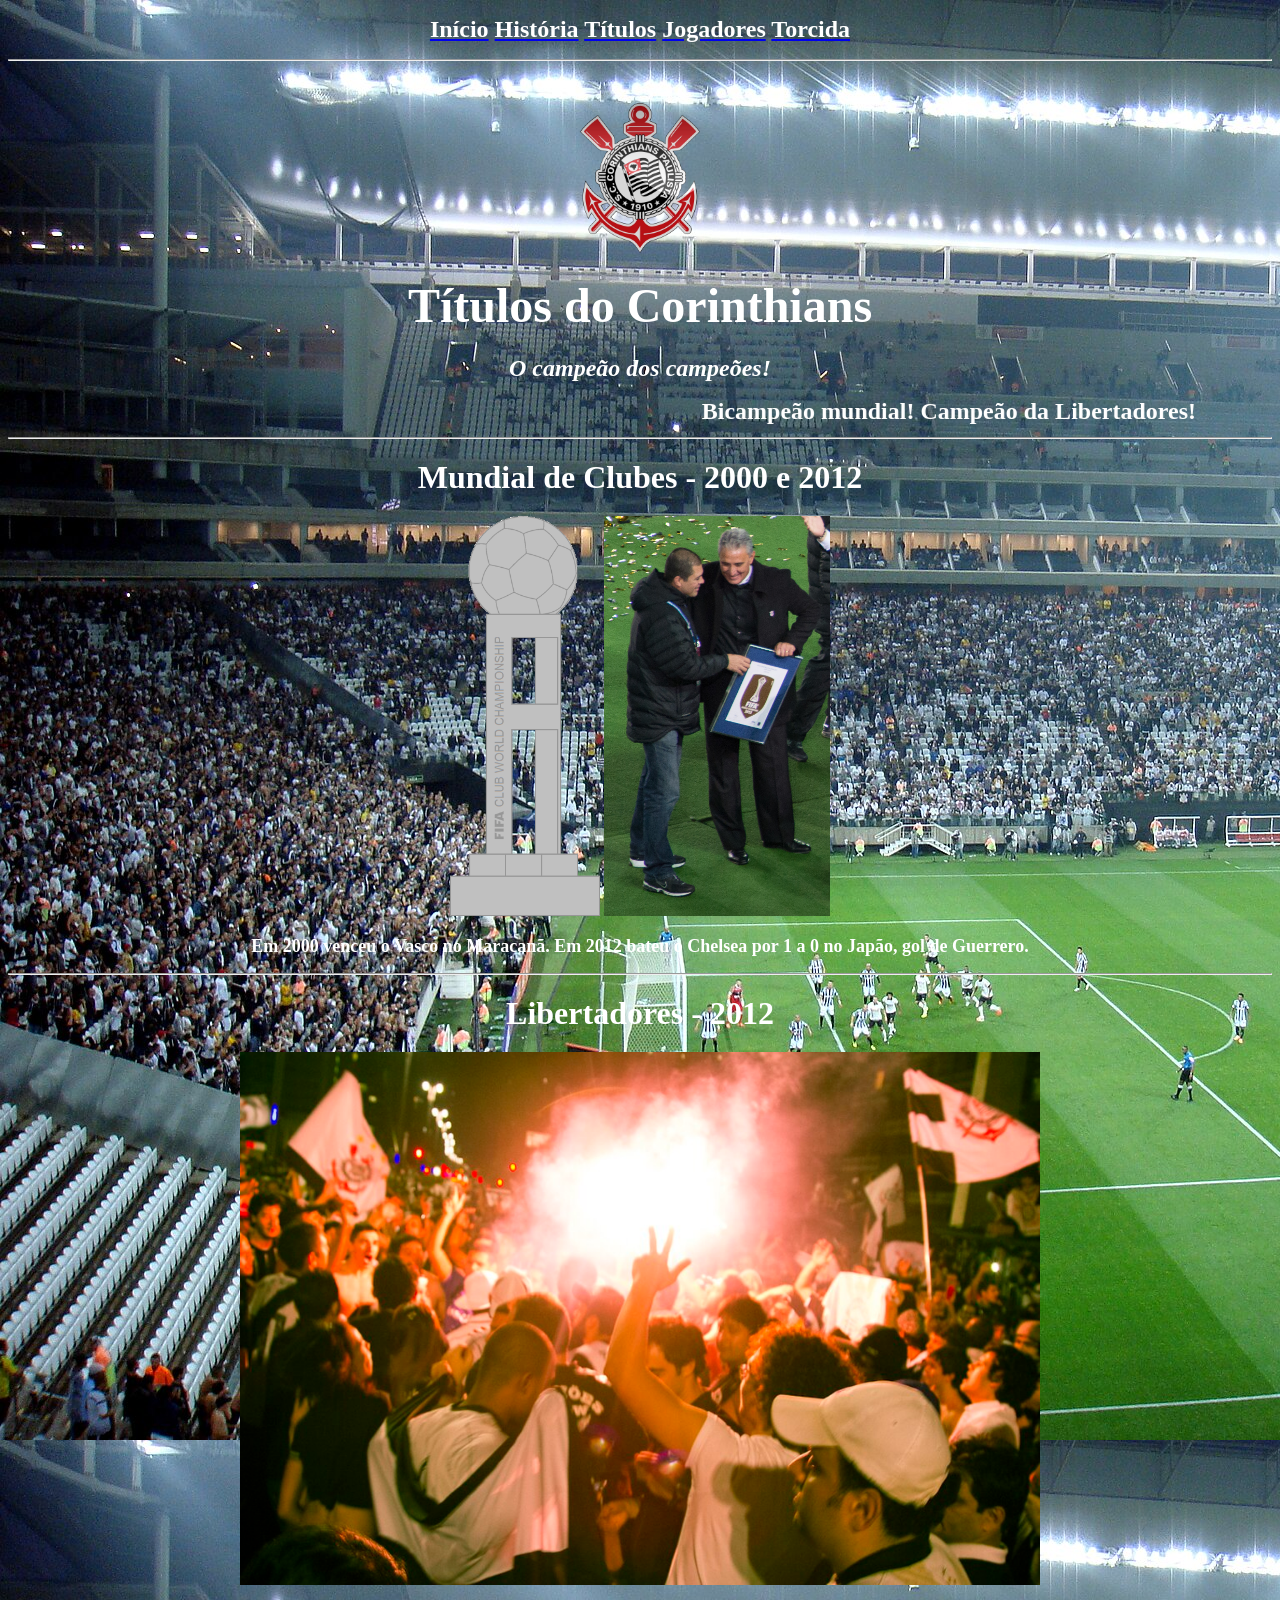
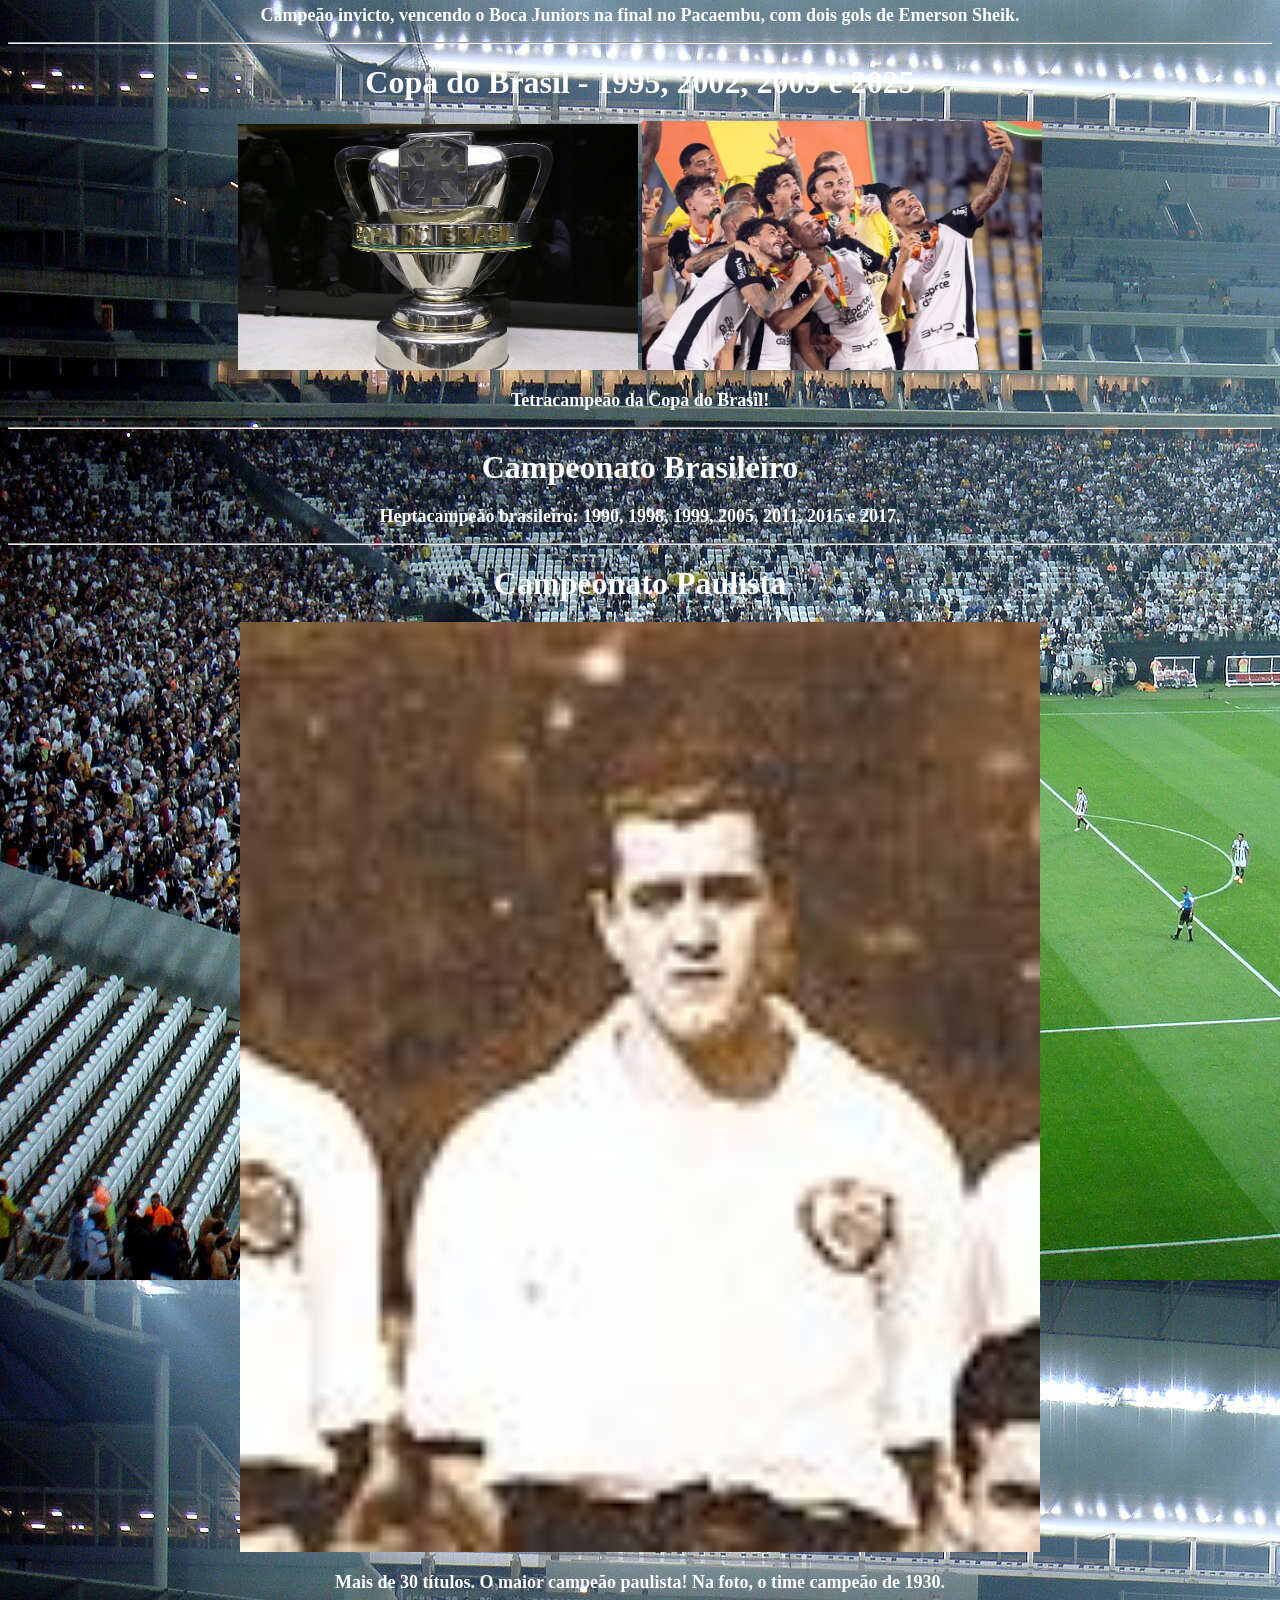
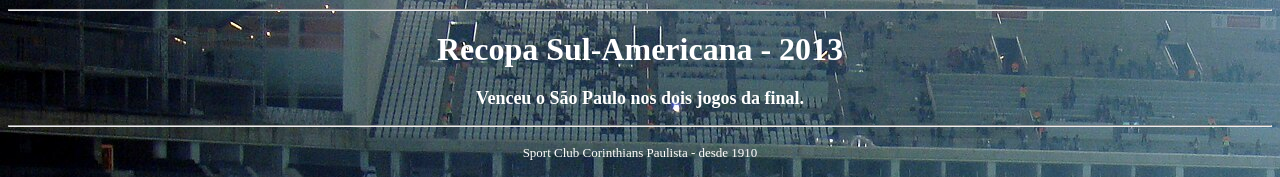
<file: 2 semestre/HTML/Atividade02SiteCriatividade/pages/TitulosDoCorinthians.html>
<!DOCTYPE html>
<html lang="pt-br">

<head>
    <meta charset="UTF-8">
    <meta name="viewport" content="width=device-width, initial-scale=1.0">
    <title>Corinthians | Títulos</title>
</head>

<!-- imagem de fundo da pagina -->
<body background="../img/fundo-noite.jpg">

    <!-- menu de navegacao entre as paginas -->
    <p align=center><font size="5"><b>
        <a href="../index.html"><font color="white">Início</font></a>
        <a href="./HistoriaDoCorinthians.html"><font color="white">História</font></a>
        <a href="./TitulosDoCorinthians.html"><font color="white">Títulos</font></a>
        <a href="./JogadoresFamososDoCorinthians.html"><font color="white">Jogadores</font></a>
        <a href="./TorcidaDoCorinthians.html"><font color="white">Torcida</font></a>
    </b></font></p>
    <hr>

    <!-- cabecalho com escudo, titulo e frase passando -->
    <br>
    <p align=center><img src="../img/timao.webp" alt="escudo do Corinthians" width="150"></p>
    <h1 align=center><font color="white" size="7">Títulos do Corinthians</font></h1>
    <p align=center><font color="white" size="5"><b><i>O campeão dos campeões!</i></b></font></p>
    <marquee behavior="alternate" scrollamount="4">
        <font color="white" size="5"><b>Bicampeão mundial! Campeão da Libertadores!</b></font>
    </marquee>
    <br>
    <hr>

    <!-- secao: mundial de clubes - 2000 e 2012 -->
    <h2 align=center><font color="white" size="6">Mundial de Clubes - 2000 e 2012</font></h2>
    <p align=center>
        <img src="../img/taca-mundial2000.png" alt="taça do Mundial de 2000" height="400">
        <img src="../img/mundial2012.jpg" alt="Tite com o selo de campeão mundial 2012" height="400">
    </p>
    <p align=center><font color="white" size="4"><b>Em 2000 venceu o Vasco no Maracanã. Em 2012 bateu o Chelsea por 1 a 0 no Japão, gol de Guerrero.</b></font></p>
    <hr>

    <!-- secao: libertadores - 2012 -->
    <h2 align=center><font color="white" size="6">Libertadores - 2012</font></h2>
    <p align=center><img src="../img/fiel-libertadores.jpg" alt="Fiel comemorando a Libertadores" width="800"></p>
    <p align=center><font color="white" size="4"><b>Campeão invicto, vencendo o Boca Juniors na final no Pacaembu, com dois gols de Emerson Sheik.</b></font></p>
    <hr>

    <!-- secao: copa do brasil - 1995, 2002, 2009 e 2025 -->
    <h2 align=center><font color="white" size="6">Copa do Brasil - 1995, 2002, 2009 e 2025</font></h2>
    <p align=center>
        <img src="../img/taca-copadobrasil.jpg" alt="taça da Copa do Brasil" width="400">
        <img src="../img/cdb2025.webp" alt="Corinthians campeão da Copa do Brasil 2025" width="400">
    </p>
    <p align=center><font color="white" size="4"><b>Tetracampeão da Copa do Brasil!</b></font></p>
    <hr>

    <!-- secao: campeonato brasileiro -->
    <h2 align=center><font color="white" size="6">Campeonato Brasileiro</font></h2>
    <p align=center><font color="white" size="4"><b>Heptacampeão brasileiro: 1990, 1998, 1999, 2005, 2011, 2015 e 2017.</b></font></p>
    <hr>

    <!-- secao: campeonato paulista -->
    <h2 align=center><font color="white" size="6">Campeonato Paulista</font></h2>
    <p align=center><img src="../img/paulista1930.jpg" alt="Corinthians campeão paulista em 1930" width="800"></p>
    <p align=center><font color="white" size="4"><b>Mais de 30 títulos. O maior campeão paulista! Na foto, o time campeão de 1930.</b></font></p>
    <hr>

    <!-- secao: recopa sul-americana - 2013 -->
    <h2 align=center><font color="white" size="6">Recopa Sul-Americana - 2013</font></h2>
    <p align=center><font color="white" size="4"><b>Venceu o São Paulo nos dois jogos da final.</b></font></p>
    <hr>

    <!-- rodape do site -->
    <p align=center><font size="2" color="white">Sport Club Corinthians Paulista - desde 1910</font></p>

</body>

</html>
</file>
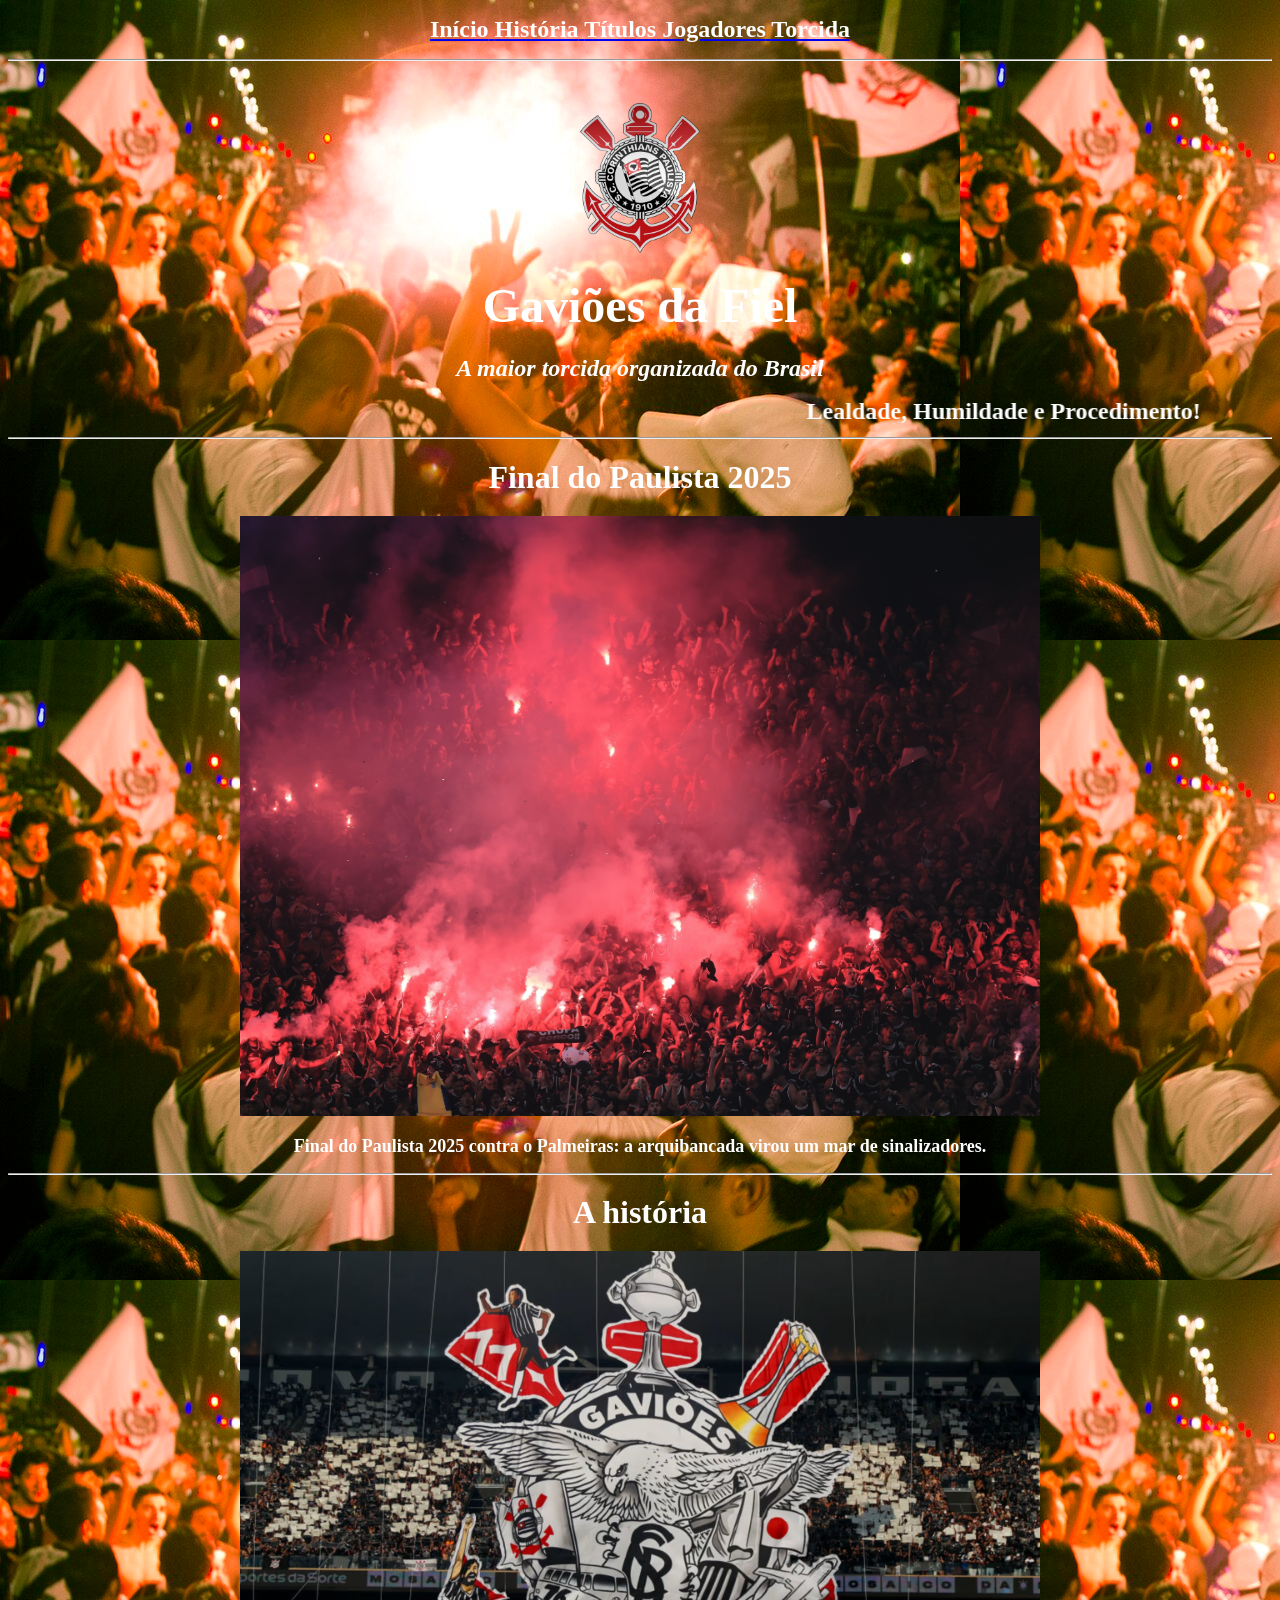
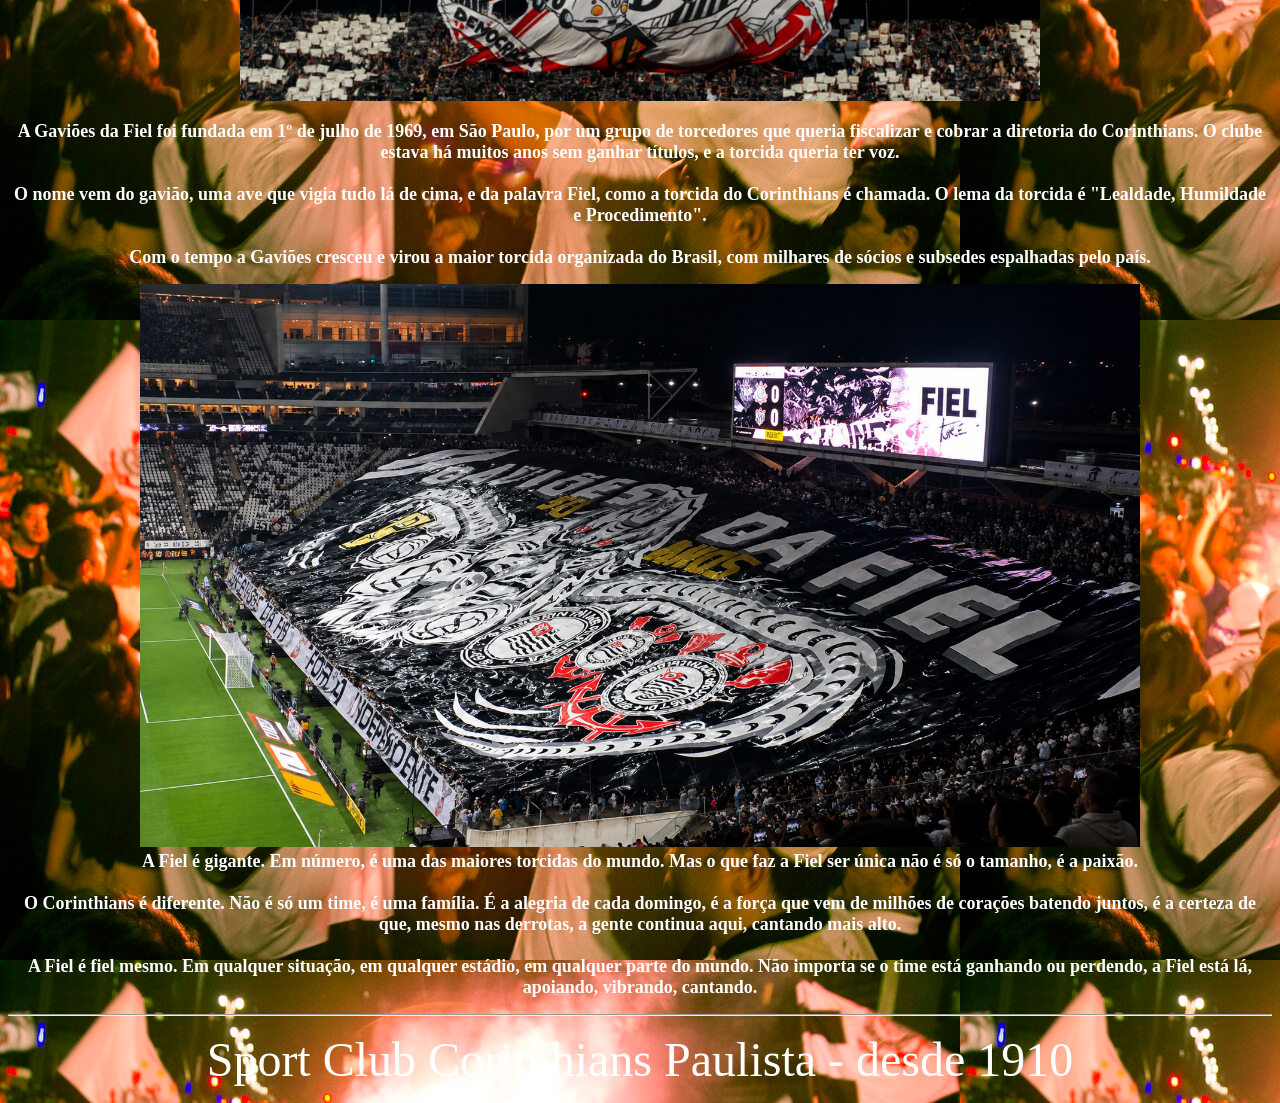
<file: 2 semestre/HTML/Atividade02SiteCriatividade/pages/TorcidaDoCorinthians.html>
<!DOCTYPE html>
<html lang="pt-br">

<head>
    <meta charset="UTF-8">
    <meta name="viewport" content="width=device-width, initial-scale=1.0">
    <title>Corinthians | Torcida</title>
</head>

<!-- imagem de fundo da pagina -->

<body background="../img/fiel-libertadores.jpg">
    <!-- menu de navegacao entre as paginas -->
    <p align=center>
        <font size="5"><b>
                <a href="../index.html">
                    <font color="white">Início</font>
                </a>
                <a href="./HistoriaDoCorinthians.html">
                    <font color="white">História</font>
                </a>
                <a href="./TitulosDoCorinthians.html">
                    <font color="white">Títulos</font>
                </a>
                <a href="./JogadoresFamososDoCorinthians.html">
                    <font color="white">Jogadores</font>
                </a>
                <a href="./TorcidaDoCorinthians.html">
                    <font color="white">Torcida</font>
                </a>
            </b></font>
    </p>
    <hr>

    <!-- cabecalho com escudo titulo e frase passando -->
    <br>
    <p align=center><img src="../img/timao.webp" alt="escudo do Corinthians" width="150"></p>
    <h1 align=center>
        <font color="white" size="7">Gaviões da Fiel</font>
    </h1>
    <p align=center>
        <font color="white" size="5"><b><i>A maior torcida organizada do Brasil</i></b></font>
    </p>
    <marquee behavior="alternate" scrollamount="4">
        <font color="white" size="5"><b>Lealdade, Humildade e Procedimento!</b></font>
    </marquee>
    <br>
    <hr>

    <!-- secao final do paulista 2025 -->
    <h2 align=center>
        <font color="white" size="6">Final do Paulista 2025</font>
    </h2>
    <p align=center><img src="../img/final-paulista2025.jpg" alt="Gaviões com sinalizadores na final do Paulista 2025"
            width="800"></p>
    <p align=center>
        <font color="white" size="4"><b>Final do Paulista 2025 contra o Palmeiras: a arquibancada virou um mar de
                sinalizadores.</b></font>
    </p>
    <hr>

    <!-- secao a historia -->
    <h2 align=center>
        <font color="white" size="6">A história</font>
    </h2>
    <p align=center><img src="../img/gavioes.avif" alt="Gaviões da Fiel na arquibancada" width="800"></p>
    <p align=center>
        <font color="white" size="4"><b>A Gaviões da Fiel foi fundada em 1º de julho de 1969, em São Paulo, por um grupo
                de torcedores que queria fiscalizar e cobrar a diretoria do Corinthians. O clube estava há muitos anos
                sem ganhar títulos, e a torcida queria ter voz.<br><br>O nome vem do gavião, uma ave que vigia tudo lá
                de cima, e da palavra Fiel, como a torcida do Corinthians é chamada. O lema da torcida é "Lealdade,
                Humildade e Procedimento".<br><br>Com o tempo a Gaviões cresceu e virou a maior torcida organizada do
                Brasil, com milhares de sócios e subsedes espalhadas pelo país.</b></font>


    <p align="center"> <img src="../img/bandeirao1.png" alt="bandeirao da Gaviões" width="1000">

        <br>
        <font color="white" size=4>
            <b>A Fiel é gigante. Em número, é uma das maiores torcidas do mundo. Mas o que faz
                a Fiel ser única não é só o tamanho, é a paixão.<br><br>O Corinthians é diferente. Não é só um time, é
                uma
                família. É a alegria de cada domingo, é a força que vem de milhões de corações batendo juntos, é a
                certeza
                de que, mesmo nas derrotas, a gente continua aqui, cantando mais alto.<br><br>A Fiel é fiel mesmo. Em
                qualquer
                situação, em qualquer estádio, em qualquer parte do mundo. Não importa se o time está ganhando ou
                perdendo, a
                Fiel está lá, apoiando, vibrando, cantando.</b></font>

    </p>
    </p>
    <hr>

    <!-- rodape do site -->
    <p align=center>
        <font size="10" color="white">Sport Club Corinthians Paulista - desde 1910</font>
    </p>

</body>

</html>
</file>
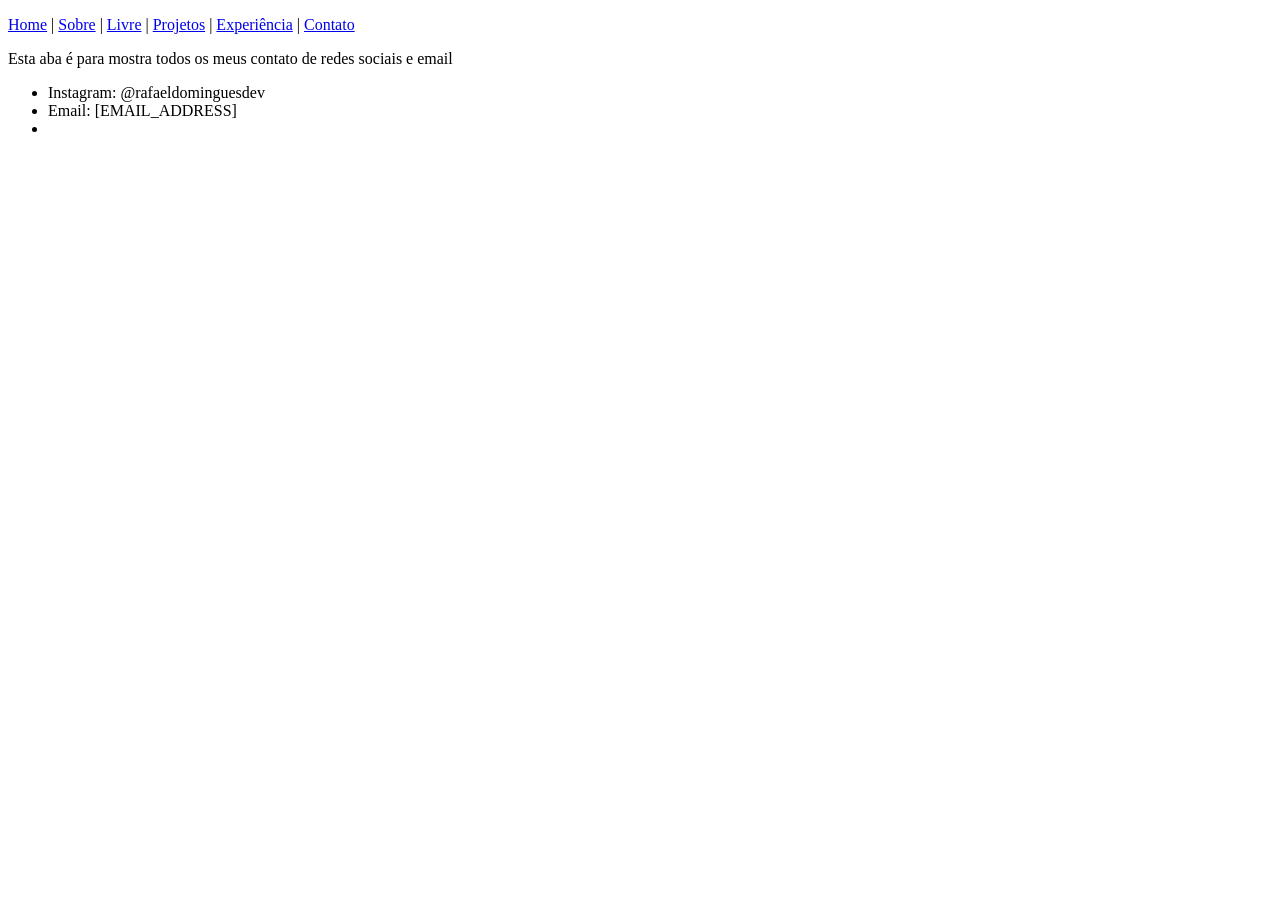
<file: 2 semestre/HTML/Aula01HTML/pages/contato.html>
<!DOCTYPE html>
<html lang="en">

<head>
    <meta charset="UTF-8">
    <meta name="viewport" content="width=device-width, initial-scale=1.0">
    <title>Document</title>
</head>

<body>


    <p>
        <a href="index.html">Home</a>
        |
        <a href="sobre.html">Sobre</a>
        |
        <a href="livre.html">Livre</a>
        |
        <a href="projetos.html">Projetos</a>
        |
        <a href="experiencia.html">Experiência</a>
        |
        <a href="contato.html">Contato</a>
    </p>


    <p>Esta aba é para mostra todos os meus contato de redes sociais e email</p>
    <UL>
        <li>Instagram: @rafaeldominguesdev</li>
        <li>Email: [EMAIL_ADDRESS]</li>
        <li>

        </li>


    </UL>
</body>

</html>
</file>
<file: 2 semestre/HTML/Aula04HTML/style/style.css>
body{
    margin: 0;
    padding: 0;
    min-height: 100vh;

}

h1,
h2,
p,
ul,
li,
a {
    margin: 0;
    padding: 0;
    color: black;

}

.header{
    background-color: white;
    text-align: center;
    margin: 0;
    padding: 0;
    min-height: 33vh;
}

.main{
    background-color: blue;
    text-align: center;
    margin: 0;
    padding: 0;
    min-height: 33vh;
}


.footer{
    background-color: red;
    text-align: center;
    margin: 0;
    padding: 0;
    min-height: 34vh;
}


#meu-nome {
    font-weight: bold;
    color: white;
}
</file>
<file: 2 semestre/Sites/SiteMaternidade/style/style.css>
*{
    box-sizing: border-box;
}

body{
    margin: 0;
    

    background-color: #f4f7fb;
    color: #123a63;
    
    font-family: Arial, Helvetica, sans-serif;
    font-size: 16px;
    line-height: 1.6;  
    
}

h1, h2, h3{
    color: #123a63;

}

h1{
    font-size: 38px;
    margin-bottom: 10px;

}

h2{
    font-size: 26px;

}

h3{
    font-size: 20px;

}

a{
    color: #1d4ed8;

}

.container{
    width: 90%;
    max-width: 1000px;

    margin: 0 auto;

}

.cabecalho{
    background-color: #123a63;
    color: white;
    border: 1px solid #000000;
    border-bottom-left-radius: 40px;
    border-bottom-right-radius: 40px;
    
    padding: 30px 0;
   
}

.cabecalho h1{
    color: white;
    font-weight: 700;
}

.etiqueta{
    margin-bottom: 5px;

    color: #93c5fd;

    font-size: 14px;
    font-weight: bold;
    letter-spacing: 2px;
    
}

.subtitulo{
    max-width: 700px;
}

.menu-lista {
    margin: 20px 0 0;
    padding: 0;

    list-style: none;

}

.menu-lista li{
    display: inline-block;

    margin-right: 8px;
    margin-bottom: 8px;


}

.menu-link {
    display: inline-block;    

    padding: 12px 20px;
    
    background-color: #fff;
    color: #123a63;

    border: 1px solid #000000;
    border-radius: 5px;

    text-decoration: none;

}

.secao{
    padding: 72px 0;
}

.titulo-secao {
    margin-bottom: 32px;
    padding-left: 12px;

    border-left: 5px solid #1e1b4b;
    border-radius: 5px; 
    
}

.grade-cards{
    display: grid;
    gap: 24px;

}

.card {
    padding: 24px;
    background-color: #fff;

    border: 1px solid #e5e7eb;
    border-top-left-radius: 40px;
    border-top-right-radius: 40px;
    box-shadow: 0 5px 10px rgba(0, 0, 0, 0.10);

}

.lista-tecnologias{
    list-style: none;
    padding: 0;
    margin: 0;
    
}

.lista-tecnologias li {
    display: inline-block;
    box-shadow: 0 5px 10px rgba(0, 0, 0, 0.10);

    margin-right: 8px;
    margin-bottom: 8px;

    padding:  10px 14px;
    background-color: #fff;
    border: 1px solid #000;
    border-radius: 999px;
}


.foto{
    width: 100%;

    border-radius: 20px;
    border: 5px solid #123a63;
    box-shadow: 0 10px 30px rgba(20, 45, 70, 0.08);

}

.cabecalho, .container{
    position: relative;
}

.foto-pai{
    position: absolute;
    top: 20px;
    right: 0;

    width: 140px;
    height: 140px;
    border-radius: 50%;
    object-fit: cover;
    border: 3px solid #ffffff;
    box-shadow: 0 4px 15px rgba(0, 0, 0, 0.2);
}
</file>
<file: 2 semestre/Sites/SiteMaternidade/style/style-sobre.css>
.rodape a{
    text-decoration: none;
    
}
.rodape{
    margin-top: 40px;
    padding: 25px 0;
    background-color: #e2e8f0;

    text-align: center;
    font-style: normal;
    border-top-left-radius: 40px;
    border-top-right-radius: 40px;

}
</file>
